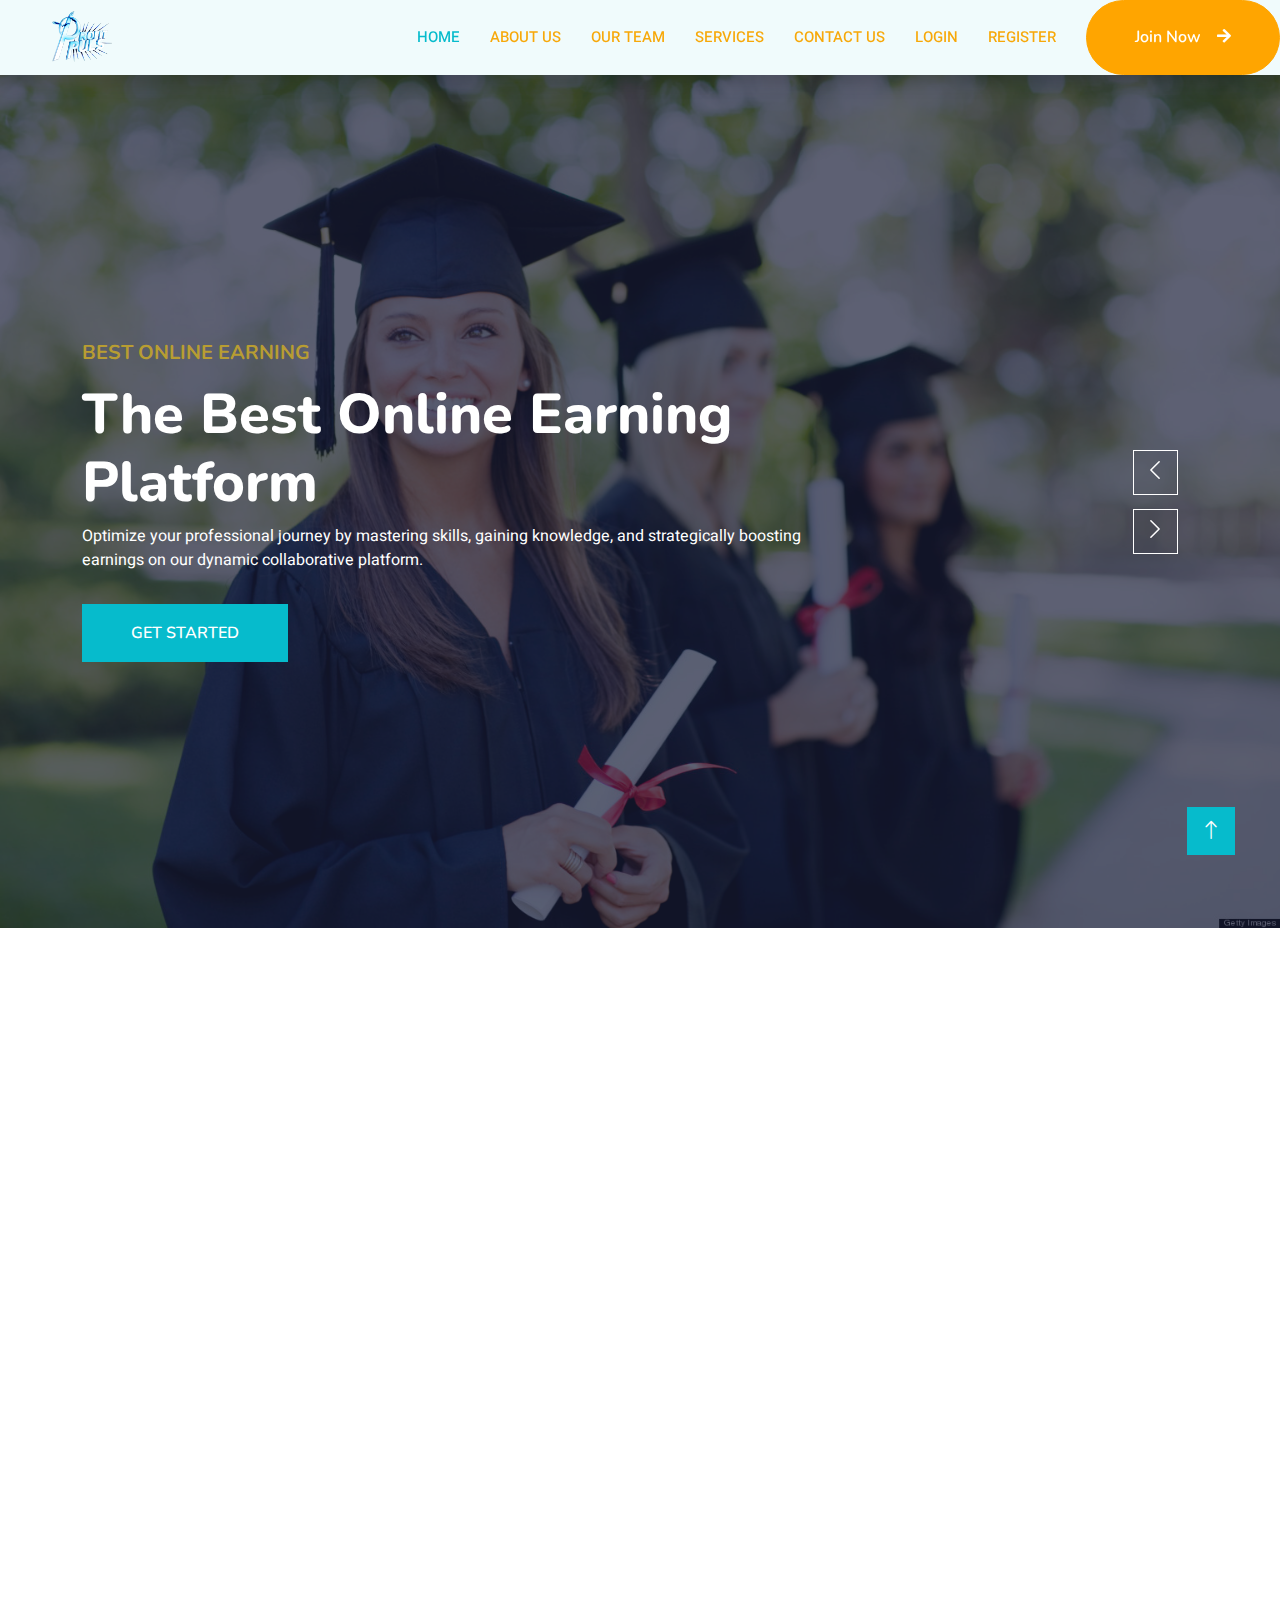
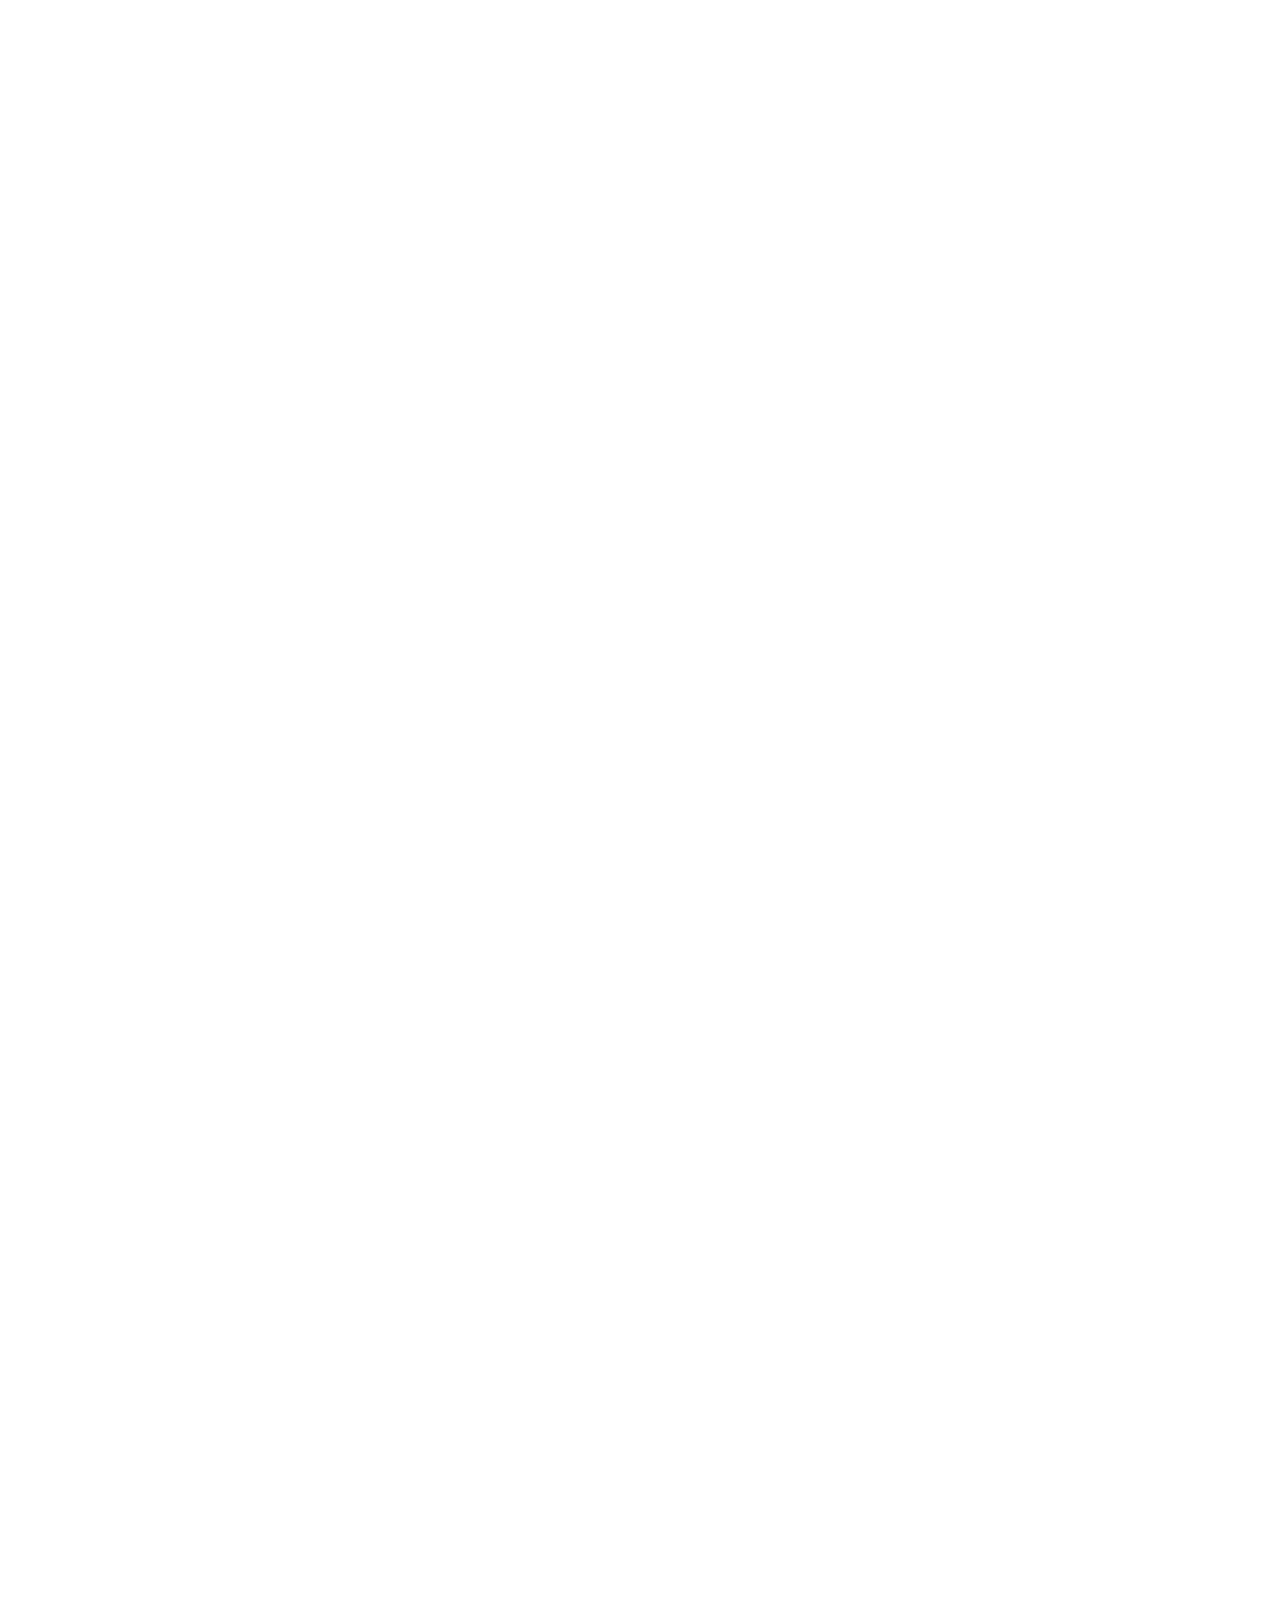
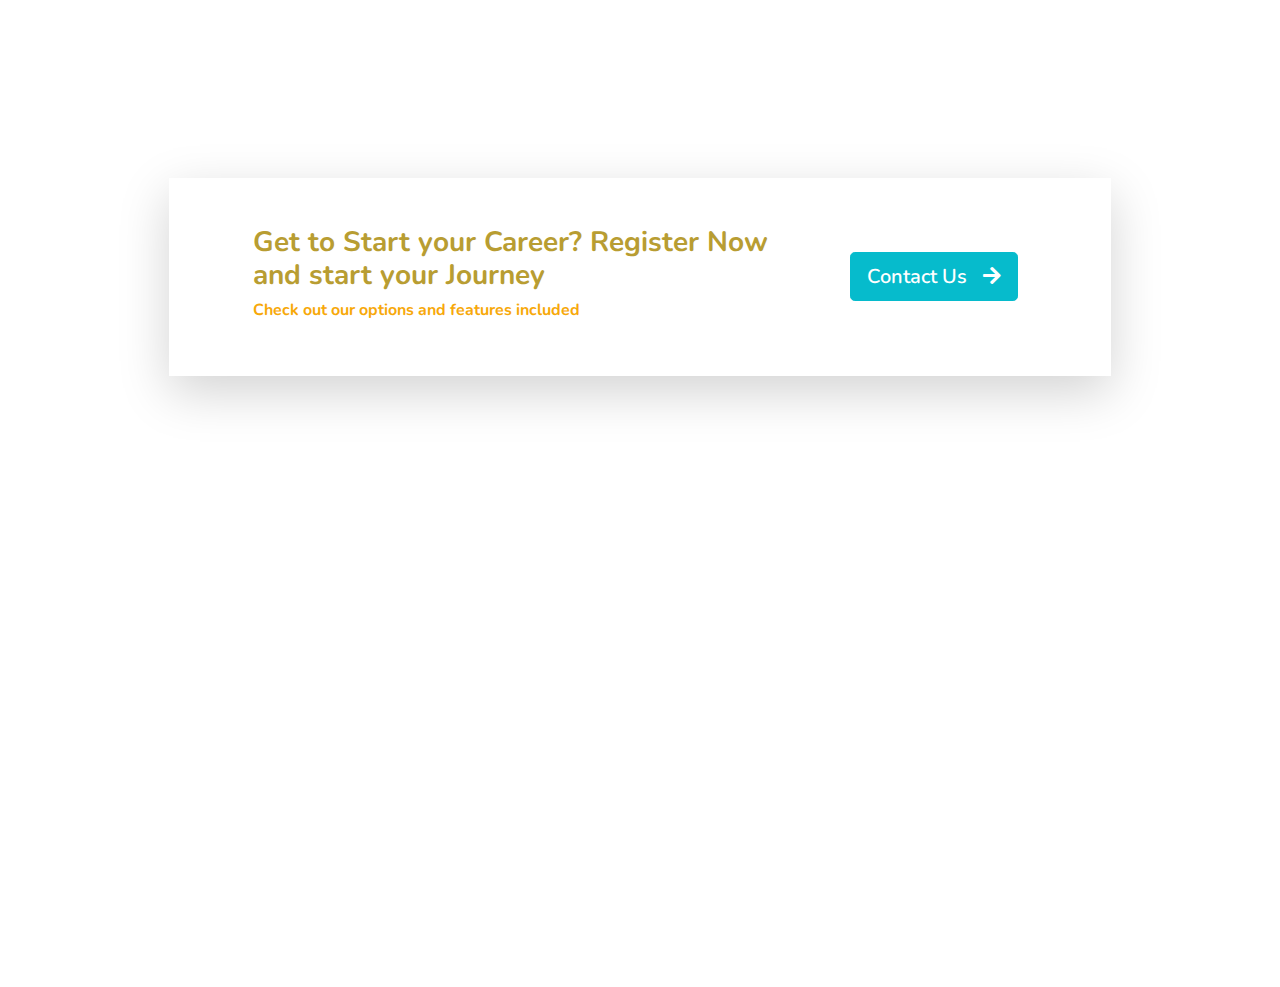
<file: www.Profitpuls.net/index-2.html>
<!DOCTYPE html>
<html lang="en">

<meta http-equiv="content-type" content="text/html;charset=UTF-8" /><!-- /Added by ProfitPuls -->
<head>
    <meta charset="utf-8">
    <title>ProfitPuls - Online Earning Platform</title>
    <meta content="width=device-width, initial-scale=1.0" name="viewport">
    <meta content="" name="keywords">
    <meta content="" name="description">

    <!-- Favicon -->
    <link href="img/logoo.png" rel="icon">

    <!-- Google Web Fonts -->
    <link rel="preconnect" href="https://fonts.googleapis.com/">
    <link rel="preconnect" href="https://fonts.gstatic.com/" crossorigin>
    <link href="https://fonts.googleapis.com/css2?family=Heebo:wght@400;500;600&amp;family=Nunito:wght@600;700;800&amp;display=swap" rel="stylesheet">

    <!-- Icon Font Stylesheet -->
    <link href="../cdnjs.cloudflare.com/ajax/libs/font-awesome/5.10.0/css/all.min.css" rel="stylesheet">
    <link href="../cdn.jsdelivr.net/npm/bootstrap-icons%401.4.1/font/bootstrap-icons.css" rel="stylesheet">

    <!-- Libraries Stylesheet -->
    <link href="lib/animate/animate.min.css" rel="stylesheet">
    <link href="lib/owlcarousel/assets/owl.carousel.min.css" rel="stylesheet">

    <!-- Customized Bootstrap Stylesheet -->
    <link href="css/bootstrap.min.css" rel="stylesheet">

    <!-- Template Stylesheet -->
    <link href="css/style.css" rel="stylesheet">
</head>

<body>
    <!-- Spinner Start -->
    <div id="spinner" class="show bg-white position-fixed translate-middle w-100 vh-100 top-50 start-50 d-flex align-items-center justify-content-center">
        <div class="spinner-border text-primary" style="width: 3rem; height: 3rem;" role="status">
            <span class="sr-only">Loading...</span>
        </div>
    </div>
    <!-- Spinner End -->


    <!-- Navbar Start -->
    <!-- Navbar Start -->
<nav class="navbar navbar-expand-lg bg-light navbar-light shadow sticky-top p-0">
        <a href="index-2.html" class="navbar-brand d-flex align-items-center px-4 px-lg-5">
            <img src="img/logoo.png" alt="" class="me-3 h-100 w-100" style="filter: invert(100%);">
        </a>
        <button type="button" class="navbar-toggler me-4" data-bs-toggle="collapse" data-bs-target="#navbarCollapse">
            <span class="navbar-toggler-icon"></span>
        </button>
        <div class="collapse navbar-collapse" id="navbarCollapse">
            <div class="navbar-nav ms-auto p-4 p-lg-0">
                <a href="index-2.html" class="nav-item nav-link active">Home</a>
                <a href="about.html" class="nav-item nav-link">About Us</a>
                <a href="team.html" class="nav-item nav-link">Our Team</a>
                <a href="services.html" class="nav-item nav-link">Services</a>
                <a href="contact.html" class="nav-item nav-link">Contact Us</a>
                <a href="login.html" class="nav-item nav-link">Login</a>
                <a href="register.html" class="nav-item nav-link">Register</a>
            </div>
            <a href="register.html" class="btn py-4 px-lg-5 d-none d-lg-block rounded-pill" style="background-color: orange; border-color: orange; color: white;">Join Now<i class="fa fa-arrow-right ms-3"></i></a>


        </div>
    </nav>
    <!-- Navbar End -->

   
    <!-- Navbar End -->


    <!-- Carousel Start -->
    <!-- Carousel Start -->
<div class="container-fluid p-0 mb-5">
    <div class="owl-carousel header-carousel position-relative">
            <div class="owl-carousel-item position-relative">
                <img class="img-fluid" src="img/carousel-1.jpg" alt="">
                <div class="position-absolute top-0 start-0 w-100 h-100 d-flex align-items-center" style="background: rgba(24, 29, 56, .7);">
                    <div class="container">
                        <div class="row justify-content-start">
                            <div class="col-sm-10 col-lg-8">
                                <h5 class="text-primary text-uppercase mb-3 animated slideInDown">Best Online Earning</h5>
                                <h1 class="display-4 text-white animated slideInDown">The Best Online Earning Platform</h1>
                                <p class="fs-6 text-white mb-4 pb-2">Optimize your professional journey by mastering skills, gaining knowledge, and strategically boosting earnings on our dynamic collaborative platform.</p>
                                <a href="#" class="btn btn-primary py-md-3 px-md-5 me-3 animated slideInLeft">GET STARTED</a>
                            </div>
                        </div>
                    </div>
                </div>
            </div>
            <div class="owl-carousel-item position-relative">
                <img class="img-fluid" src="img/carousel-2.jpg" alt="">
                <div class="position-absolute top-0 start-0 w-100 h-100 d-flex align-items-center" style="background: rgba(24, 29, 56, .7);">
                    <div class="container">
                        <div class="row justify-content-start">
                            <div class="col-sm-10 col-lg-8">
                                <h5 class="text-primary text-uppercase mb-3 animated slideInDown">LET’S CREATE SOMETHING TOGETHER</h5>
                                <h1 class="display-4 text-white animated slideInDown">Transforming Skills into Income on our Online Earning Platform</h1>
                                <p class="fs-6 text-white mb-4 pb-2">Optimize your professional journey by mastering skills, gaining knowledge, and strategically boosting earnings on our dynamic collaborative platform.</p>
                                <a href="#" class="btn btn-primary py-md-3 px-md-5 me-3 animated slideInLeft">GET STARTED</a>
                            </div>
                        </div>
                    </div>
                </div>
            </div>
    </div>
</div>
<!-- Carousel End -->    <!-- Carousel End -->


    <!-- Service Start -->
    <!-- Service Start -->
<div class="container-xxl py-5">
        <div class="container">
            <div class="text-center wow fadeInUp" data-wow-delay="0.1s">
                <h6 class="section-title bg-white text-center text-primary px-3">Services</h6>
                <h1 class="mb-5">Our Services</h1>
            </div>
            <div class="row g-4">
                <div class="col-lg-3 col-sm-6 wow fadeInUp" data-wow-delay="0.1s">
                    <div class="service-item pt-3 h-100">
                        <div class="p-4">
                            <i class="bi bi-pencil-square fa-3x text-primary mb-4"></i>
                            <h5 class="mb-3">Assignment work</h5>
                            <p>Our assignment work services are designed to support students in their academic journey, offering a reliable and comprehensive solution to their coursework challenges.</p>
                        </div>
                    </div>
                </div>
                <div class="col-lg-3 col-sm-6 wow fadeInUp" data-wow-delay="0.3s">
                    <div class="service-item pt-3 h-100">
                        <div class="p-4">
                            <i class="bi bi-file-earmark-medical-fill fa-3x text-primary mb-4"></i>
                            <h5 class="mb-3">Content writing</h5>
                            <p>This service encompass a wide range of content types, including articles, blog posts, website content, and marketing materials.</p>
                        </div>
                    </div>
                </div>
                <div class="col-lg-3 col-sm-6 wow fadeInUp" data-wow-delay="0.5s">
                    <div class="service-item pt-3 h-100">
                        <div class="p-4">
                            <i class="bi bi-keyboard fa-3x text-primary mb-4"></i>
                            <h5 class="mb-3">Data Entry</h5>
                            <p>Our data entry services specialize in accurately inputting information into databases and spreadsheets, ensuring efficiency and precision.</p>
                        </div>
                    </div>
                </div>
                <div class="col-lg-3 col-sm-6 wow fadeInUp" data-wow-delay="0.7s">
                    <div class="service-item pt-3 h-100">
                        <div class="p-4">
                            <i class="bi bi-link-45deg fa-3x text-primary mb-4"></i>
                            <h5 class="mb-3">Links sharing</h5>
                            <p>Link-sharing services play a vital role in today's digital landscape, simplifying the sharing of web links among users.</p>
                        </div>
                    </div>
                </div>
            </div>
        </div>
    </div>
    <!-- Service End -->    <!-- Service End -->


    <!-- About Start -->
    <!-- About Start -->
<div class="container-xxl py-5">
        <div class="container">
            <div class="row g-5">
                <div class="col-lg-6 wow fadeInUp" data-wow-delay="0.1s" style="min-height: 400px;">
                    <div class="position-relative h-100">
                        <img class="img-fluid position-absolute w-100 h-100" src="img/about.jpg" alt="" style="object-fit: cover;">
                    </div>
                </div>
                <div class="col-lg-6 wow fadeInUp" data-wow-delay="0.3s">
                    <h6 class="section-title bg-white text-start text-primary pe-3">About Us</h6>
                    <h1 class="mb-4">Who We Are</h1>
                    <h5 class="mb-4">A startup powerhouse for more earning & profit!</h5>
                    <p class="mb-4">Work smarter, not harder. Income makes managing your freelancing projects and payments simple, fast, and enjoyable. Between smart automation, gorgeous invoices, quick proposals, and dead-simple dashboard, accounting has never been this easy and simple.</p>
                    <div class="row gy-2 gx-4 mb-4">
                        <div class="col-sm-6">
                            <p class="mb-0"><i class="fa fa-arrow-right text-primary me-2"></i>Assignment work</p>
                        </div>
                        <div class="col-sm-6">
                            <p class="mb-0"><i class="fa fa-arrow-right text-primary me-2"></i>Content writing</p>
                        </div>
                        <div class="col-sm-6">
                            <p class="mb-0"><i class="fa fa-arrow-right text-primary me-2"></i>Data Entry</p>
                        </div>
                        <div class="col-sm-6">
                            <p class="mb-0"><i class="fa fa-arrow-right text-primary me-2"></i>Links sharing</p>
                        </div>
                        <div class="col-sm-6">
                            <p class="mb-0"><i class="fa fa-arrow-right text-primary me-2"></i>Online work</p>
                        </div>
                        <div class="col-sm-6">
                            <p class="mb-0"><i class="fa fa-arrow-right text-primary me-2"></i>Content writing</p>
                        </div>
                    </div>
                    <a class="btn py-3 px-5 mt-2" href="about.html" style="background-color: orange; border-color: orange; color: white;">VIEW MORE<i class="fa fa-arrow-right ms-3"></i></a>

                </div>
            </div>
        </div>
    </div>
    
 <div class="container-xxl py-5 wow fadeInUp" data-wow-delay="0.1s">
        <div class="container">
            <div class="text-center">
                <h6 class="section-title bg-white text-center text-primary px-3">Testimonial</h6>
                <h1 class="mb-5">Inspiring Testimonials</h1>
            </div>
            <div class="owl-carousel testimonial-carousel position-relative">
                <div class="testimonial-item text-center">
                    <i class="bi bi-person-circle fa-4x text-primary"></i>
                    <h5 class="mb-0">Malika Rasheeds</h5>
                    <p></p>
                    <div class="testimonial-text bg-light text-center p-4">
                    <p class="mb-0">As a freelancer, this platform has opened doors to a plethora of projects. The straightforward process and timely payments make it my go-to for online earning. Truly satisfied!</p>
                    </div>
                </div>
                <div class="testimonial-item text-center">
                    <i class="bi bi-person-circle fa-4x text-primary"></i>
                    <h5 class="mb-0">Saim Jutt</h5>
                    <p></p>
                    <div class="testimonial-text bg-light text-center p-4">
                    <p class="mb-0">I've experienced real financial growth through this platform. The ease of use, coupled with genuine earning potential, makes it a standout choice. Grateful for the opportunities!</p>
                    </div>
                </div>
                <div class="testimonial-item text-center">
                    <i class="bi bi-person-circle fa-4x text-primary"></i>
                    <h5 class="mb-0">Ali Raza</h5>
                    <p></p>
                    <div class="testimonial-text bg-light text-center p-4 h-100">
                    <p class="mb-0">Joining this transformative online earning platform has been a game-changer for me. The opportunities are diverse, and the exceptional support is highly recommended!</p>
                    </div>
                </div>
                <div class="testimonial-item text-center">
                    <i class="bi bi-person-circle fa-4x text-primary"></i>
                    <h5 class="mb-0">Ali Akhtar</h5>
                    <p></p>
                    <div class="testimonial-text bg-light text-center p-4">
                    <p class="mb-0">This platform's ease of use and genuine earning potential have fueled my financial growth. Grateful for life-changing opportunities that continue to make a significant impact.</p>
                    </div>
                </div>
            </div>
        </div>
    </div>
    <!-- Testimonial End -->    <!-- Testimonial End -->


    <!-- Team Start -->
    <!-- Team Start -->
<div class="container-xxl py-5">
        <div class="container">
            <div class="text-center wow fadeInUp" data-wow-delay="0.1s">
                <h6 class="section-title bg-white text-center text-primary px-3">Meet Our Leadership</h6>
                <h1 class="mb-5">We are proud to introduce you to our team</h1>
            </div>
            <div class="row g-4">
                <div class="col-lg-3 col-md-6 wow fadeInUp" data-wow-delay="0.5s">
                    <div class="team-item bg-light">
                        <div class="overflow-hidden">
                            <img class="img-fluid" src="img/team-3.jpg" alt="">
                        </div>
                        <div class="text-center p-4">
                            <h5 class="mb-0">Mark Willson</h5>
                            <small>CEO</small>
                        </div>
                    </div>
                </div>
                <div class="col-lg-3 col-md-6 wow fadeInUp" data-wow-delay="0.1s">
                    <div class="team-item bg-light">
                        <div class="overflow-hidden">
                            <img class="img-fluid" src="img/team-1.jpg" alt="">
                        </div>
                        <div class="text-center p-4">
                            <h5 class="mb-0">Binyamin Khan</h5>
                            <small>COUNTRY HEAD</small>
                        </div>
                    </div>
                </div>
                <div class="col-lg-3 col-md-6 wow fadeInUp" data-wow-delay="0.7s">
                    <div class="team-item bg-light">
                        <div class="overflow-hidden">
                            <img class="img-fluid" src="img/team-4.jpg" alt="">
                        </div>
                        <div class="text-center p-4">
                            <h5 class="mb-0">Bisma</h5>
                            <small>HR</small>
                        </div>
                    </div>
                </div>
                <div class="col-lg-3 col-md-6 wow fadeInUp" data-wow-delay="0.3s">
                    <div class="team-item bg-light">
                        <div class="overflow-hidden">
                            <img class="img-fluid" src="img/team-2.jpg" alt="">
                        </div>
                        <div class="text-center p-4">
                            <h5 class="mb-0">Maria</h5>
                            <small>Trainer</small>
                        </div>
                    </div>
                </div>
            </div>
        </div>
    </div>
    <!-- Team End -->    <!-- Team End -->


    <!-- contact banner start -->
    <!-- contact banner start -->
<div class="container-fluid bg-classic d-flex justify-content-center">
        <div class="row d-flex align-items-center shadow-lg w-75 p-5" style="justify-content: space-evenly;">
            <div class="col-md-8">
                <h3 class="text-primary">Get to Start your Career? Register Now and start your Journey</h3>
                <p class="h6">Check out our options and features included</p>
            </div>
            <div class="col-md-3 d-flex justify-content-center mt-lg-0">
                <a class="btn btn-primary btn-lg p-6" href="contact.html">
                    <span class="align-middle">Contact Us<i class="fa fa-arrow-right ms-3"></i></span>
                </a>
            </div>
        </div>
    </div>    
    <!-- contact banner end -->  
    <!-- contact banner end -->
        

    <!-- Footer Start -->
    <!-- Footer Start -->
<div class="container-fluid bg-dark text-light footer pt-3 mt-5 wow fadeIn" data-wow-delay="0.1s">
        <div class="container py-5">
            <div class="row g-5">
                <div class="col-lg-4 col-md-6">
                    <a href="index-2.html" class="d-flex ">
                        <img src="img/logoo.png" alt="" class="me-3 w-50 h-50">
                    </a>
                    <p>Enhance your freelancing journey with Income – a solution that simplifies project management and payments. Experience the ease of smart automation, beautifully crafted invoices, swift proposals, and a user-friendly dashboard, making accounting both effortless and enjoyable. Work intelligently, not strenuously.</p>
                </div>
                <div class="col-lg-2 col-md-6">
                    <h4 class="text-white mb-3">Quick Link</h4>
                    <a class="btn btn-link" href="index-2.html">Home</a>
                    <a class="btn btn-link" href="about.html">About Us</a>
                    <a class="btn btn-link" href="team.html">Our Team</a>
                    <a class="btn btn-link" href="services.html">Services</a>
                    <a class="btn btn-link" href="contact.html">Contact Us</a>
                </div>
                <div class="col-lg-3 col-md-6">
                    <h4 class="text-white mb-3">Contact</h4>
                    <p class="mb-2"><i class="fa fa-map-marker-alt me-3"></i>Sector J DHA Phase 6,Lahore</p>
                    <p class="mb-2"><i class="fa fa-envelope me-3"></i>Realprofitpuls22@gmail.com</p>
                    <p class="mb-2"><i class="fa fa-phone-alt me-3"></i>+923000437061</p>
                </div>
                <div class="col-lg-3 col-md-6">
                    <h4 class="text-white mb-3">Gallery</h4>
                    <div class="row g-2 pt-2">
                        <div class="col-4">
                            <img class="img-fluid bg-light p-1" src="img/course-1.jpg" alt="">
                        </div>
                        <div class="col-4">
                            <img class="img-fluid bg-light p-1" src="img/course-2.jpg" alt="">
                        </div>
                        <div class="col-4">
                            <img class="img-fluid bg-light p-1" src="img/course-3.jpg" alt="">
                        </div>
                        <div class="col-4">
                            <img class="img-fluid bg-light p-1" src="img/course-2.jpg" alt="">
                        </div>
                        <div class="col-4">
                            <img class="img-fluid bg-light p-1" src="img/course-3.jpg" alt="">
                        </div>
                        <div class="col-4">
                            <img class="img-fluid bg-light p-1" src="img/course-1.jpg" alt="">
                        </div>
                    </div>
                </div>
            </div>
        </div>
        <div class="container">
            <div class="copyright">
                <div class="row">
                    <div class="col text-center text-md-start mb-3 mb-md-0">
                        &copy; Copyright 2024 | <a class="border-bottom" href="index-2.html">ProfitPuls</a> | All Right Reserved.
                    </div>
                </div>
            </div>
        </div>
    </div>    
<!-- Footer End -->   
    <!-- Footer End -->


    <!-- Back to Top -->
    <a href="#" class="btn btn-lg btn-primary btn-lg-square back-to-top"><i class="bi bi-arrow-up"></i></a>


    <!-- JavaScript Libraries -->
    <script src="js/jquery.min.js"></script>
    <script src="js/bootstrap.min.js"></script>
    <script src="lib/wow/wow.min.js"></script>
    <script src="lib/easing/easing.min.js"></script>
    <script src="lib/waypoints/waypoints.min.js"></script>
    <script src="lib/owlcarousel/owl.carousel.min.js"></script>

    <!-- Template Javascript -->
    <script src="js/main.js"></script>
</body>


<!-- Mirrored from www.ProfitPuls.net/index.php by ProfitPuls Website Copier/3.x [XR&CO'2014], Sun, 04 Aug 2024 08:15:25 GMT -->
</html>
</file>
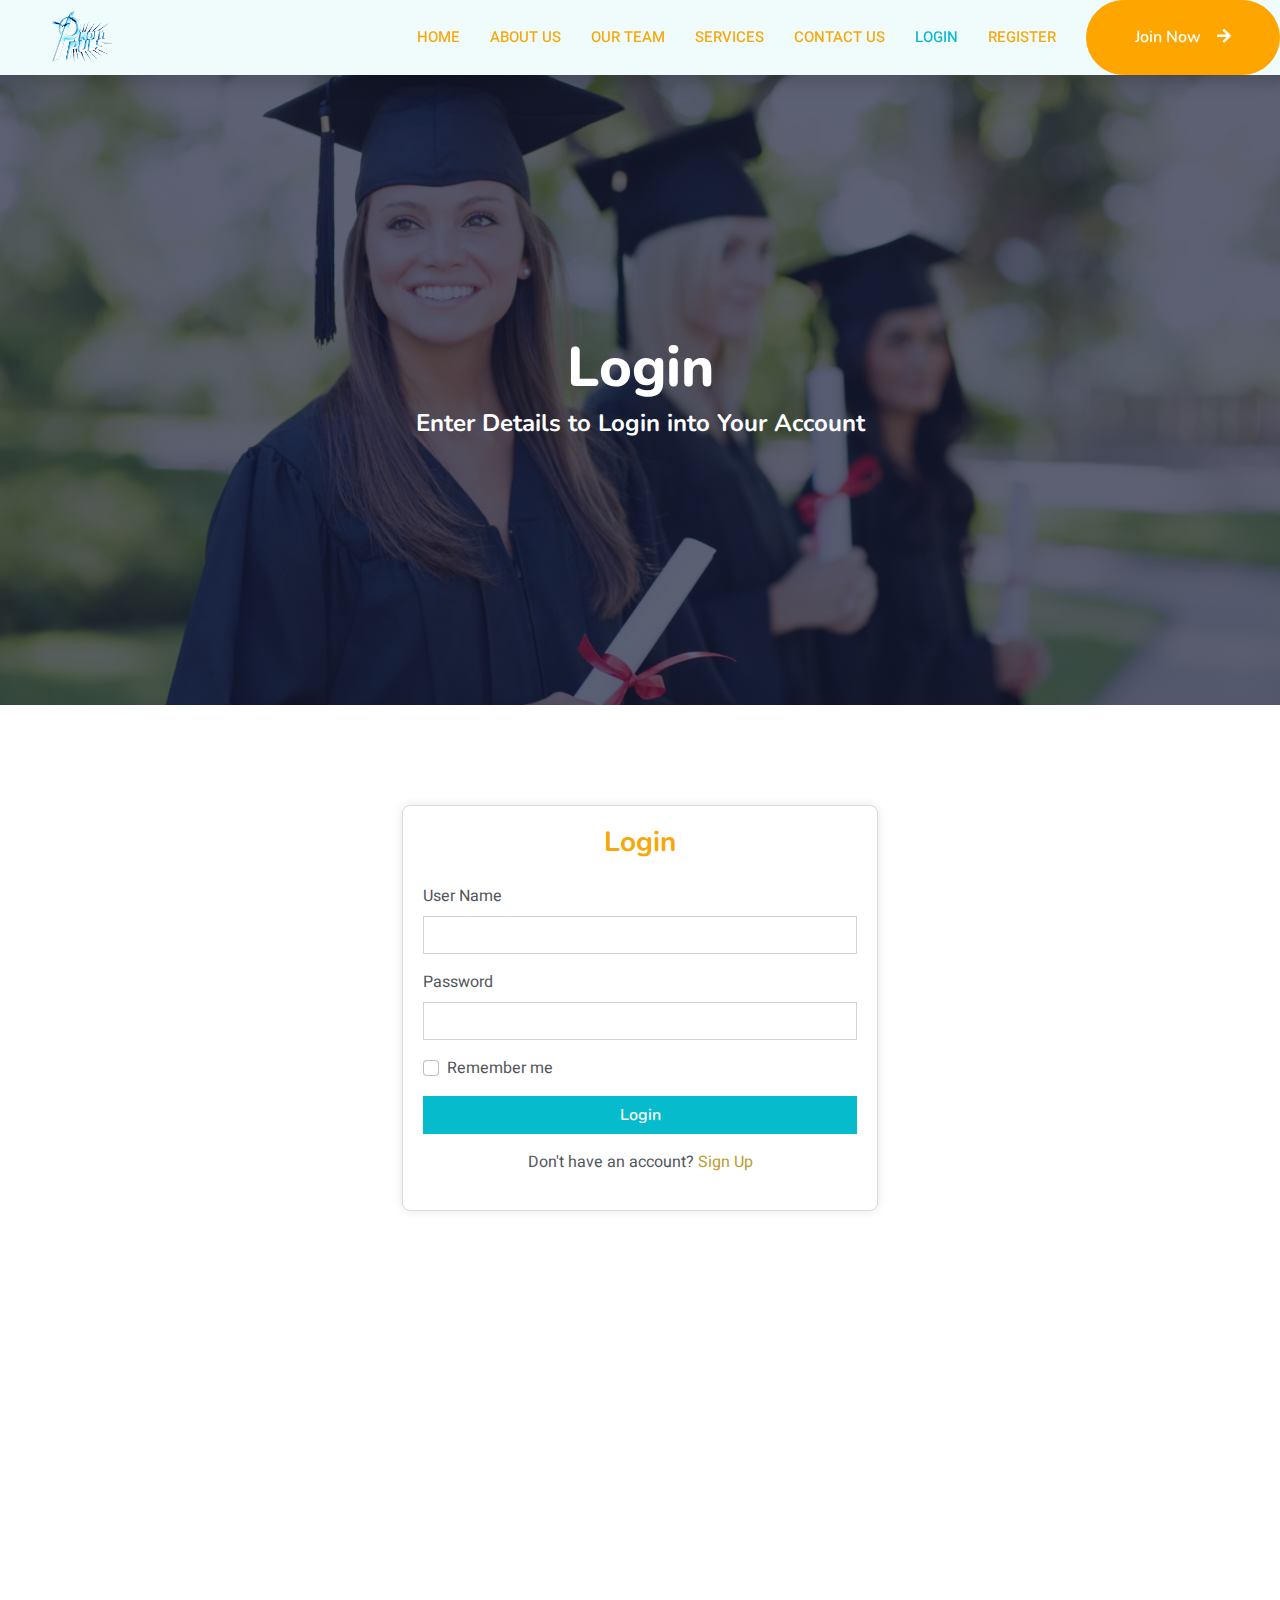
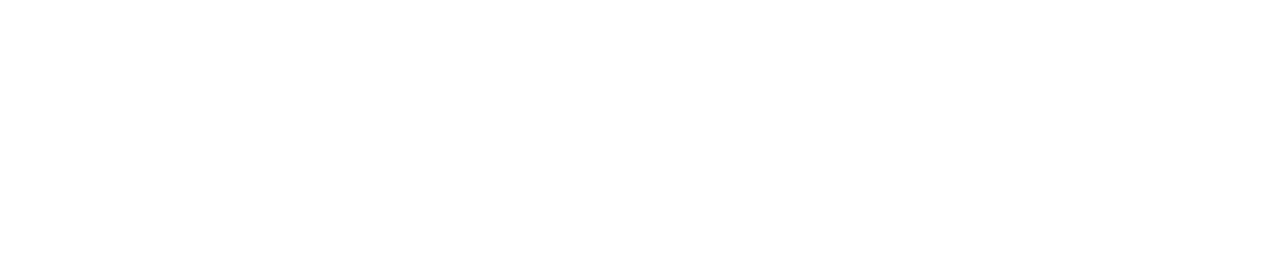
<file: www.Profitpuls.net/login.html>
<!DOCTYPE html>
<html lang="en">

<meta http-equiv="content-type" content="text/html;charset=UTF-8" />
<head>
    <meta charset="utf-8">
    <title>ProfitPuls - Online Earning Platform</title>
    <meta content="width=device-width, initial-scale=1.0" name="viewport">
    <meta content="" name="keywords">
    <meta content="" name="description">

    <!-- Favicon -->
    <link href="img/logoo.png" rel="icon">

    <!-- Google Web Fonts -->
    <link rel="preconnect" href="https://fonts.googleapis.com/">
    <link rel="preconnect" href="https://fonts.gstatic.com/" crossorigin>
    <link href="https://fonts.googleapis.com/css2?family=Heebo:wght@400;500;600&amp;family=Nunito:wght@600;700;800&amp;display=swap" rel="stylesheet">

    <!-- Icon Font Stylesheet -->
    <link href="../cdnjs.cloudflare.com/ajax/libs/font-awesome/5.10.0/css/all.min.css" rel="stylesheet">
    <link href="../cdn.jsdelivr.net/npm/bootstrap-icons%401.4.1/font/bootstrap-icons.css" rel="stylesheet">

    <!-- Libraries Stylesheet -->
    <link href="lib/animate/animate.min.css" rel="stylesheet">
    <link href="lib/owlcarousel/assets/owl.carousel.min.css" rel="stylesheet">

    <!-- Customized Bootstrap Stylesheet -->
    <link href="css/bootstrap.min.css" rel="stylesheet">

    <!-- Template Stylesheet -->
    <link href="css/style.css" rel="stylesheet">
</head>

<body>
    <!-- Spinner Start -->
    <div id="spinner" class="show bg-white position-fixed translate-middle w-100 vh-100 top-50 start-50 d-flex align-items-center justify-content-center">
        <div class="spinner-border text-primary" style="width: 3rem; height: 3rem;" role="status">
            <span class="sr-only">Loading...</span>
        </div>
    </div>
    <!-- Spinner End -->



    <!-- Navbar Start -->
    <nav class="navbar navbar-expand-lg bg-light navbar-light shadow sticky-top p-0">
        <a href="index-2.html" class="navbar-brand d-flex align-items-center px-4 px-lg-5">
            <img src="img/logoo.png" alt="" class="me-3 h-100 w-100" style="filter: invert(100%);">
        </a>
        <button type="button" class="navbar-toggler me-4" data-bs-toggle="collapse" data-bs-target="#navbarCollapse">
            <span class="navbar-toggler-icon"></span>
        </button>
        <div class="collapse navbar-collapse" id="navbarCollapse">
            <div class="navbar-nav ms-auto p-4 p-lg-0">
                <a href="index-2.html" class="nav-item nav-link">Home</a>
                <a href="about.html" class="nav-item nav-link">About Us</a>
                <a href="team.html" class="nav-item nav-link">Our Team</a>
                <a href="services.html" class="nav-item nav-link">Services</a>
                <a href="contact.html" class="nav-item nav-link">Contact Us</a>
                <a href="login.html" class="nav-item nav-link  active">Login</a>
                <a href="register.html" class="nav-item nav-link">Register</a>
            </div>
            <a href="register.html" class="btn py-4 px-lg-5 d-none d-lg-block rounded-pill" style="background-color: orange; border-color: orange; color: white;">Join Now<i class="fa fa-arrow-right ms-3"></i></a>

        </div>
    </nav>
    <!-- Navbar End -->


    <!-- Header Start -->
    <div class="container-fluid bg-primary py-5 mb-5 page-header">
        <div class="container py-5">
            <div class="row justify-content-center">
                <div class="col-sm-10 col-lg-8 text-center">
                    <h1 class="display-4 text-white animated slideInDown">Login</h1>
                    <h5 class="text-white fs-4 animated slideInDown">Enter Details to Login into Your Account</h5>
                </div>
            </div>
        </div>
    </div>
    <!-- Header End -->


    <!-- login start -->
    <div class="container login-container">
        <div class="card login-card">
            <h3 class="text-center mb-4">Login</h3>
            <form id="loginForm"  method="post" class="needs-validation" novalidate>
                <div class="mb-3">
                    <label for="email" class="form-label">User Name</label>
                    <input type="text" class="form-control" id="email" name="username" required>
                    <div class="invalid-feedback">
                        Please enter a valid User Name.
                    </div>
                </div>
                <div class="mb-3">
                    <label for="password" class="form-label">Password</label>
                    <input type="password" class="form-control" id="password" name="password" required>
                    <!-- <span class="password-icon" id="togglePassword">Show</span> -->
                    <div class="invalid-feedback">
                        Please enter your password.
                    </div>
                </div>
                <div class="mb-3">
                    <div class="form-check">
                        <input class="form-check-input" type="checkbox" value="" id="rememberMe" required>
                        <label class="form-check-label" for="rememberMe">
                            Remember me
                        </label>
                        <div class="invalid-feedback">
                            Please check the box.
                        </div>
                    </div>
                </div>
                <div class="d-grid gap-2">
                    <button type="submit" class="btn btn-primary" name="submit">Login</button>
                </div>
            </form>
            <p class="text-center mt-3">Don't have an account? <a href="register.html">Sign Up</a></p>
        </div>
    </div>
    <!-- login end -->


    <!-- Footer Start -->
    <div class="container-fluid bg-dark text-light footer pt-3 mt-5 wow fadeIn" data-wow-delay="0.1s">
        <div class="container py-5">
            <div class="row g-5">
                <div class="col-lg-4 col-md-6">
                    <a href="index-2.html" class="d-flex ">
                        <img src="img/logoo.png" alt="" class="me-3 w-50 h-50">
                    </a>
                    <p>Enhance your freelancing journey with Income – a solution that simplifies project management and payments. Experience the ease of smart automation, beautifully crafted invoices, swift proposals, and a user-friendly dashboard, making accounting both effortless and enjoyable. Work intelligently, not strenuously.</p>
                </div>
                <div class="col-lg-2 col-md-6">
                    <h4 class="text-white mb-3">Quick Link</h4>
                    <a class="btn btn-link" href="index-2.html">Home</a>
                    <a class="btn btn-link" href="about.html">About Us</a>
                    <a class="btn btn-link" href="team.html">Our Team</a>
                    <a class="btn btn-link" href="services.html">Services</a>
                    <a class="btn btn-link" href="contact.html">Contact Us</a>
                </div>
                <div class="col-lg-3 col-md-6">
                    <h4 class="text-white mb-3">Contact</h4>
                    <p class="mb-2"><i class="fa fa-map-marker-alt me-3"></i>Sector J DHA Phase 6,Lahore</p>
                    <p class="mb-2"><i class="fa fa-envelope me-3"></i>Realprofitpuls22@gmail.com</p>
                    <p class="mb-2"><i class="fa fa-phone-alt me-3"></i>+923000437061</p>
                </div>
                <div class="col-lg-3 col-md-6">
                    <h4 class="text-white mb-3">Gallery</h4>
                    <div class="row g-2 pt-2">
                        <div class="col-4">
                            <img class="img-fluid bg-light p-1" src="img/course-1.jpg" alt="">
                        </div>
                        <div class="col-4">
                            <img class="img-fluid bg-light p-1" src="img/course-2.jpg" alt="">
                        </div>
                        <div class="col-4">
                            <img class="img-fluid bg-light p-1" src="img/course-3.jpg" alt="">
                        </div>
                        <div class="col-4">
                            <img class="img-fluid bg-light p-1" src="img/course-2.jpg" alt="">
                        </div>
                        <div class="col-4">
                            <img class="img-fluid bg-light p-1" src="img/course-3.jpg" alt="">
                        </div>
                        <div class="col-4">
                            <img class="img-fluid bg-light p-1" src="img/course-1.jpg" alt="">
                        </div>
                    </div>
                </div>
            </div>
        </div>
        <div class="container">
            <div class="copyright">
                <div class="row">
                    <div class="col text-center text-md-start mb-3 mb-md-0">
                        &copy; Copyright 2024 | <a class="border-bottom" href="index-2.html">ProfitPuls</a> | All Right Reserved.
                    </div>
                </div>
            </div>
        </div>
    </div>    
    <!-- Footer End -->


    <!-- JavaScript Libraries -->
    <script src="js/jquery.min.js"></script>
    <script src="js/bootstrap.min.js"></script>
    <script src="lib/wow/wow.min.js"></script>
    <script src="lib/easing/easing.min.js"></script>
    <script src="lib/waypoints/waypoints.min.js"></script>
    <script src="lib/owlcarousel/owl.carousel.min.js"></script>

    <!-- Template Javascript -->
    <script src="js/main.js"></script>
</body>


<!-- Mirrored from www.ProfitPuls.net/login.php by HTTrack Website Copier/3.x [XR&CO'2014], Sun, 04 Aug 2024 08:15:26 GMT -->
</html>
</file>
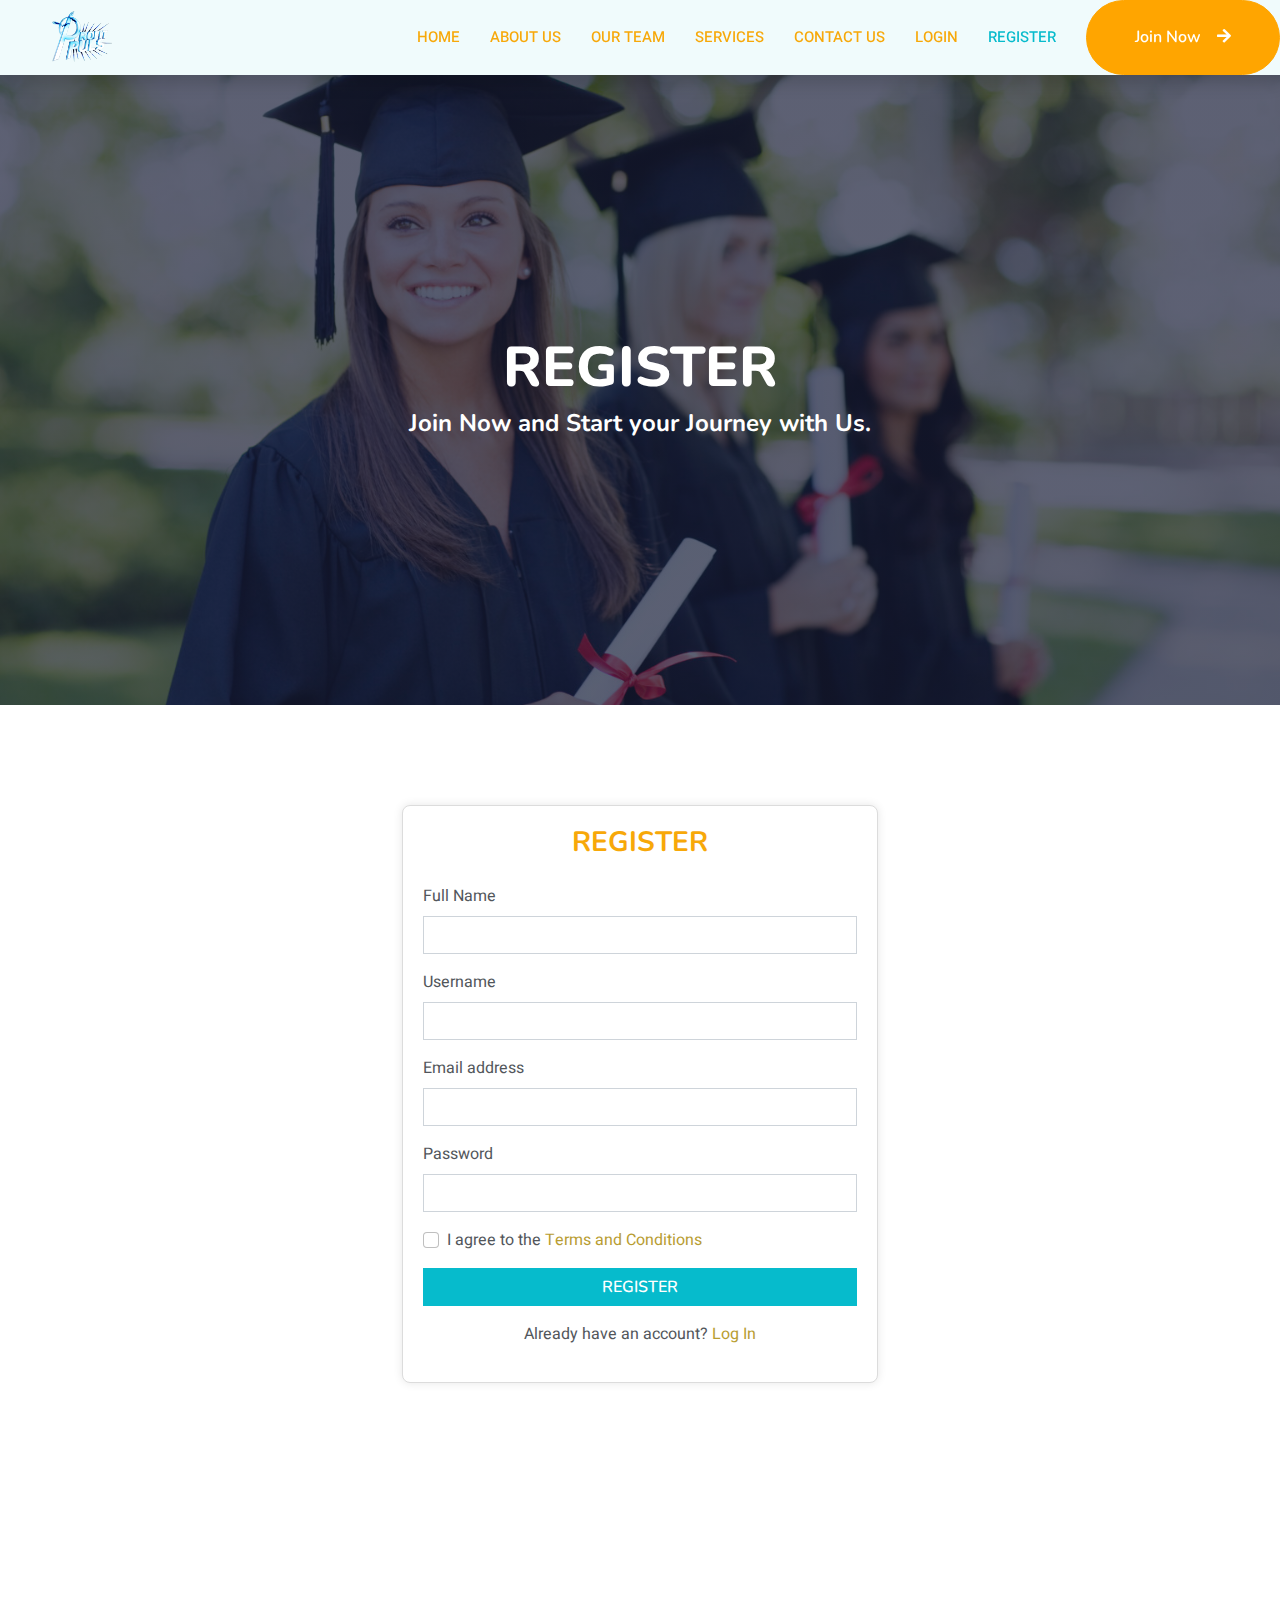
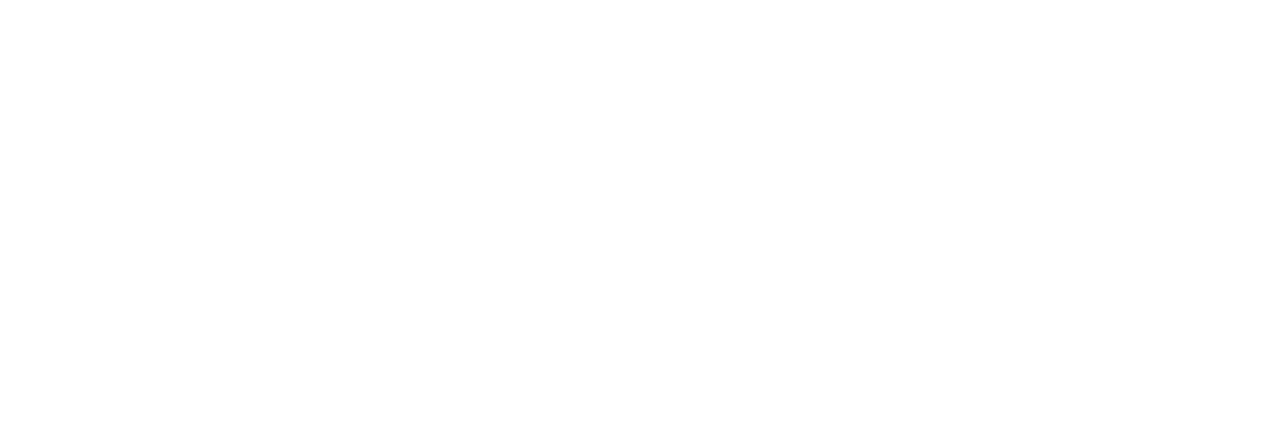
<file: www.Profitpuls.net/register.html>
<!DOCTYPE html>
<html lang="en">

<meta http-equiv="content-type" content="text/html;charset=UTF-8" /><!-- /Added by ProfitPuls -->
<head>
    <meta charset="utf-8">
    <title>ProfitPuls - Online Earning Platform</title>
    <meta content="width=device-width, initial-scale=1.0" name="viewport">
    <meta content="" name="keywords">
    <meta content="" name="description">

    <!-- Favicon -->
    <link href="img/logoo.png" rel="icon">

    <!-- Google Web Fonts -->
    <link rel="preconnect" href="https://fonts.googleapis.com/">
    <link rel="preconnect" href="https://fonts.gstatic.com/" crossorigin>
    <link href="https://fonts.googleapis.com/css2?family=Heebo:wght@400;500;600&amp;family=Nunito:wght@600;700;800&amp;display=swap" rel="stylesheet">

    <!-- Icon Font Stylesheet -->
    <link href="../cdnjs.cloudflare.com/ajax/libs/font-awesome/5.10.0/css/all.min.css" rel="stylesheet">
    <link href="../cdn.jsdelivr.net/npm/bootstrap-icons%401.4.1/font/bootstrap-icons.css" rel="stylesheet">

    <!-- Libraries Stylesheet -->
    <link href="lib/animate/animate.min.css" rel="stylesheet">
    <link href="lib/owlcarousel/assets/owl.carousel.min.css" rel="stylesheet">

    <!-- Customized Bootstrap Stylesheet -->
    <link href="css/bootstrap.min.css" rel="stylesheet">

    <!-- Template Stylesheet -->
    <link href="css/style.css" rel="stylesheet">
</head>

<body>
    <!-- Spinner Start -->
    <div id="spinner" class="show bg-white position-fixed translate-middle w-100 vh-100 top-50 start-50 d-flex align-items-center justify-content-center">
        <div class="spinner-border text-primary" style="width: 3rem; height: 3rem;" role="status">
            <span class="sr-only">Loading...</span>
        </div>
    </div>
    <!-- Spinner End -->


    <!-- Navbar Start -->
    <nav class="navbar navbar-expand-lg bg-light navbar-light shadow sticky-top p-0">
        <a href="index-2.html" class="navbar-brand d-flex align-items-center px-4 px-lg-5">
            <img src="img/logoo.png" alt="" class="me-3 h-100 w-100" style="filter: invert(100%);">
        </a>
        <button type="button" class="navbar-toggler me-4" data-bs-toggle="collapse" data-bs-target="#navbarCollapse">
            <span class="navbar-toggler-icon"></span>
        </button>
        <div class="collapse navbar-collapse" id="navbarCollapse">
            <div class="navbar-nav ms-auto p-4 p-lg-0">
                <a href="index-2.html" class="nav-item nav-link">Home</a>
                <a href="about.html" class="nav-item nav-link">About Us</a>
                <a href="team.html" class="nav-item nav-link">Our Team</a>
                <a href="services.html" class="nav-item nav-link">Services</a>
                <a href="contact.html" class="nav-item nav-link">Contact Us</a>
                <a href="login.html" class="nav-item nav-link">Login</a>
                <a href="register.html" class="nav-item nav-link active">Register</a>
            </div>
            <a href="register.html" class="btn py-4 px-lg-5 d-none d-lg-block rounded-pill" style="background-color: orange; border-color: orange; color: white;">Join Now<i class="fa fa-arrow-right ms-3"></i></a>


        </div>
    </nav>
    <!-- Navbar End -->


    <!-- Header Start -->
    <div class="container-fluid bg-primary py-5 mb-5 page-header">
        <div class="container py-5">
            <div class="row justify-content-center">
                <div class="col-sm-10 col-lg-8 text-center">
                    <h1 class="display-4 text-white animated slideInDown">REGISTER</h1>
                    <h5 class="text-white fs-4 animated slideInDown">Join Now and Start your Journey with Us.</h5>
                </div>
            </div>
        </div>
    </div>
    <!-- Header End -->


    <!-- REGISTER start -->
    <div class="container signup-container">
        <div class="card signup-card">
            <h3 class="text-center mb-4">REGISTER</h3>
            <form id="signupForm"  method="post" class="needs-validation" novalidate>
                <div class="mb-3">
                    <label for="fullName" class="form-label">Full Name</label>
                    <input type="text" class="form-control" id="fullName" name="fullName" required>
                    <div class="invalid-feedback">
                        Please enter your full name.
                    </div>
                </div>
                <div class="mb-3">
                    <label for="username" class="form-label">Username</label>
                    <input type="text" class="form-control" id="username" name="username" required>
                    <div class="invalid-feedback">
                        Please enter a username.
                    </div>
                </div>
                <div class="mb-3">
                    <label for="email" class="form-label">Email address</label>
                    <input type="email" class="form-control" id="email" name="email" required>
                    <div class="invalid-feedback">
                        Please enter a valid email address.
                    </div>
                </div>
                <div class="mb-3">
                    <label for="password" class="form-label">Password</label>
                    <input type="password" class="form-control" id="password" name="password" required>
                    <div class="invalid-feedback">
                        Please enter your password.
                    </div>
                </div>
                <div class="mb-3">
                    <div class="form-check">
                        <input class="form-check-input" type="checkbox" value="" id="agreeTerms" required>
                        <label class="form-check-label" for="agreeTerms">
                            I agree to the <a href="#">Terms and Conditions</a>
                        </label>
                        <div class="invalid-feedback">
                            You must agree to the Terms and Conditions.
                        </div>
                    </div>
                </div>
                <div class="d-grid gap-2">
                    <button type="submit" class="btn btn-primary" name="submit">REGISTER</button>
                </div>
            </form>
            <p class="text-center mt-3">Already have an account? <a href="login.html">Log In</a></p>
        </div>
    </div>
    <!-- REGISTER end -->


    <!-- Footer Start -->
    <!-- Footer Start -->
<div class="container-fluid bg-dark text-light footer pt-3 mt-5 wow fadeIn" data-wow-delay="0.1s">
        <div class="container py-5">
            <div class="row g-5">
                <div class="col-lg-4 col-md-6">
                    <a href="index-2.html" class="d-flex ">
                        <img src="img/logoo.png" alt="" class="me-3 w-50 h-50">
                    </a>
                    <p>Enhance your freelancing journey with Income – a solution that simplifies project management and payments. Experience the ease of smart automation, beautifully crafted invoices, swift proposals, and a user-friendly dashboard, making accounting both effortless and enjoyable. Work intelligently, not strenuously.</p>
                </div>
                <div class="col-lg-2 col-md-6">
                    <h4 class="text-white mb-3">Quick Link</h4>
                    <a class="btn btn-link" href="index-2.html">Home</a>
                    <a class="btn btn-link" href="about.html">About Us</a>
                    <a class="btn btn-link" href="team.html">Our Team</a>
                    <a class="btn btn-link" href="services.html">Services</a>
                    <a class="btn btn-link" href="contact.html">Contact Us</a>
                </div>
                <div class="col-lg-3 col-md-6">
                    <h4 class="text-white mb-3">Contact</h4>
                    <p class="mb-2"><i class="fa fa-map-marker-alt me-3"></i>Sector J DHA Phase 6,Lahore</p>
                    <p class="mb-2"><i class="fa fa-envelope me-3"></i>Realprofitpuls22@gmail.com</p>
                    <p class="mb-2"><i class="fa fa-phone-alt me-3"></i>+923000437061</p>
                </div>
                <div class="col-lg-3 col-md-6">
                    <h4 class="text-white mb-3">Gallery</h4>
                    <div class="row g-2 pt-2">
                        <div class="col-4">
                            <img class="img-fluid bg-light p-1" src="img/course-1.jpg" alt="">
                        </div>
                        <div class="col-4">
                            <img class="img-fluid bg-light p-1" src="img/course-2.jpg" alt="">
                        </div>
                        <div class="col-4">
                            <img class="img-fluid bg-light p-1" src="img/course-3.jpg" alt="">
                        </div>
                        <div class="col-4">
                            <img class="img-fluid bg-light p-1" src="img/course-2.jpg" alt="">
                        </div>
                        <div class="col-4">
                            <img class="img-fluid bg-light p-1" src="img/course-3.jpg" alt="">
                        </div>
                        <div class="col-4">
                            <img class="img-fluid bg-light p-1" src="img/course-1.jpg" alt="">
                        </div>
                    </div>
                </div>
            </div>
        </div>
        <div class="container">
            <div class="copyright">
                <div class="row">
                    <div class="col text-center text-md-start mb-3 mb-md-0">
                        &copy; Copyright 2023 | <a class="border-bottom" href="index-2.html">ProfitPuls</a> | All Right Reserved.
                    </div>
                </div>
            </div>
        </div>
    </div>    
<!-- Footer End -->   
    <!-- Footer End -->


    <!-- <script src="https://cdn.jsdelivr.net/npm/bootstrap@5.3.0/dist/js/bootstrap.bundle.min.js"></script> -->

    <!-- JavaScript Libraries -->
    <script src="js/jquery.min.js"></script>
    <script src="js/bootstrap.min.js"></script>
    <script src="lib/wow/wow.min.js"></script>
    <script src="lib/easing/easing.min.js"></script>
    <script src="lib/waypoints/waypoints.min.js"></script>
    <script src="lib/owlcarousel/owl.carousel.min.js"></script>

    <!-- Template Javascript -->
    <script src="js/main.js"></script>
</body>


<!-- Mirrored from www.ProfitPuls.net/register.php by ProfitPuls Website Copier/3.x [XR&CO'2014], Sun, 04 Aug 2024 08:15:27 GMT -->
</html>
</file>
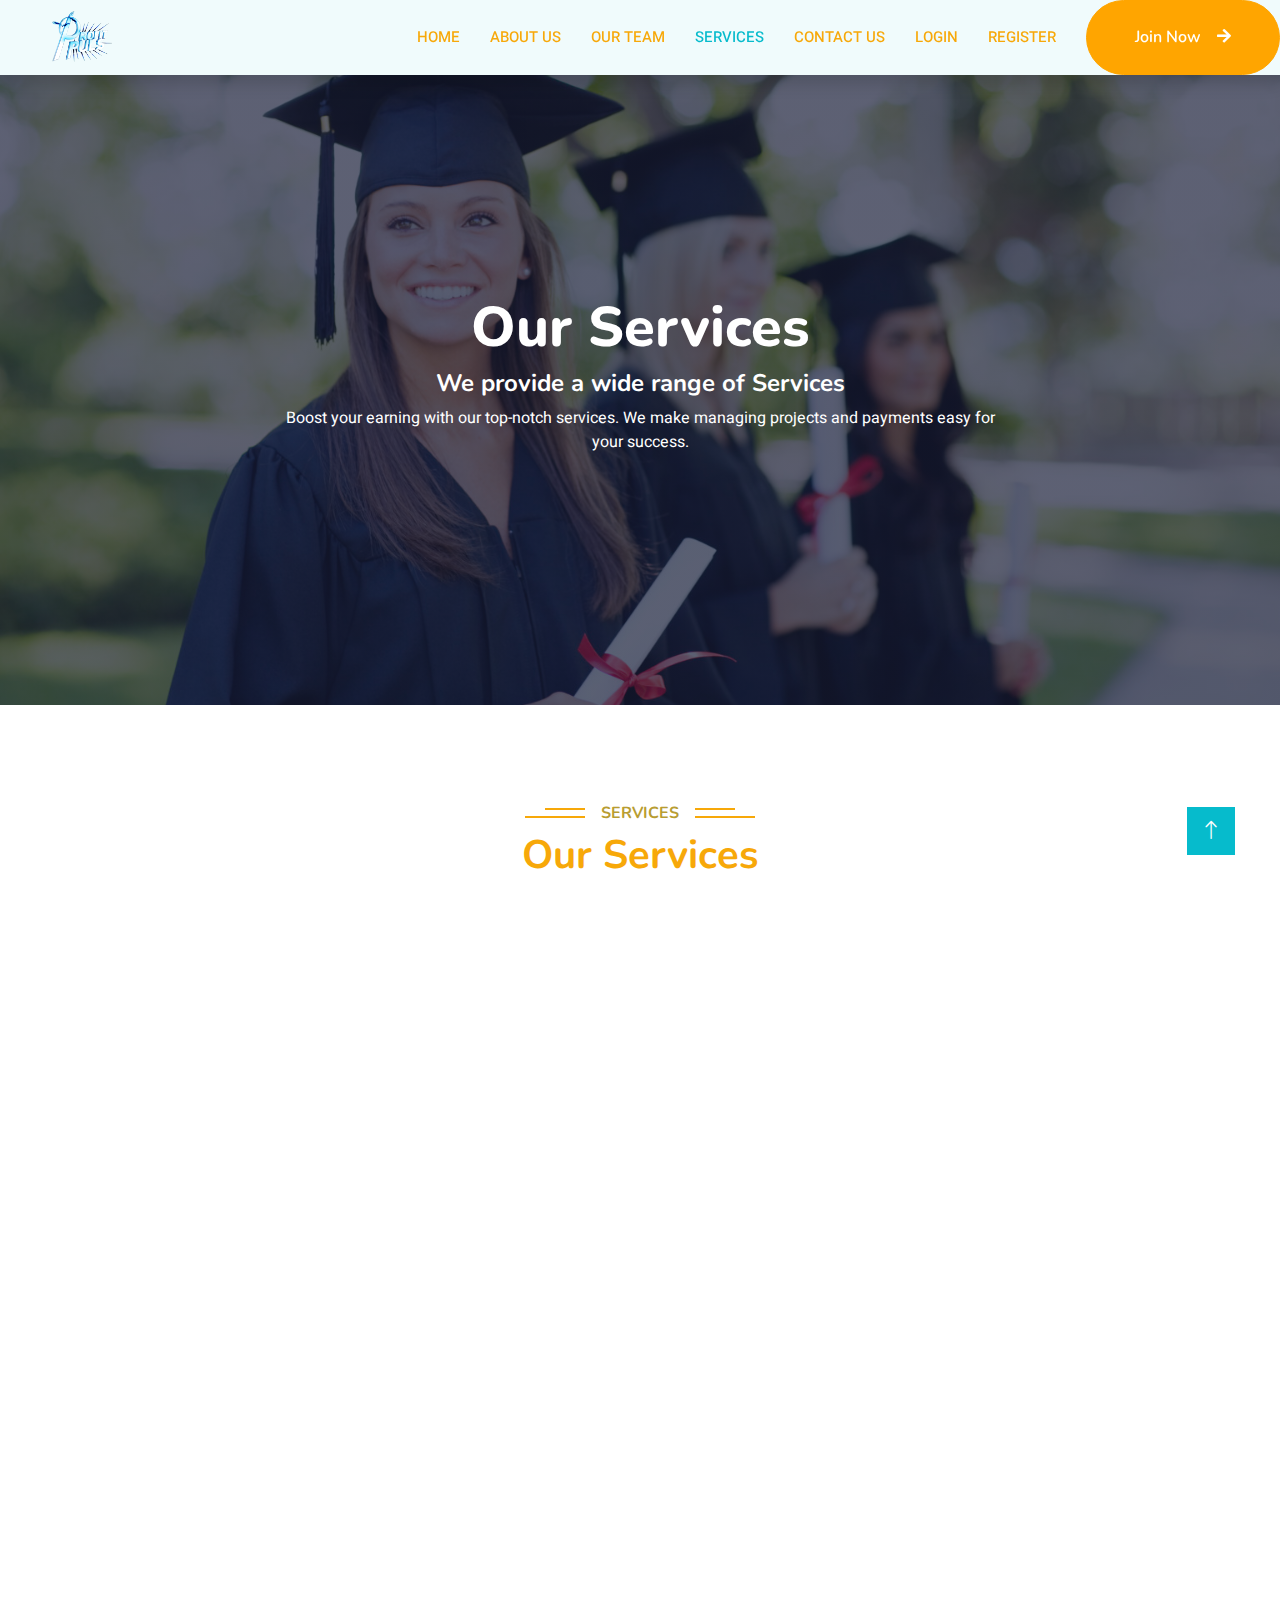
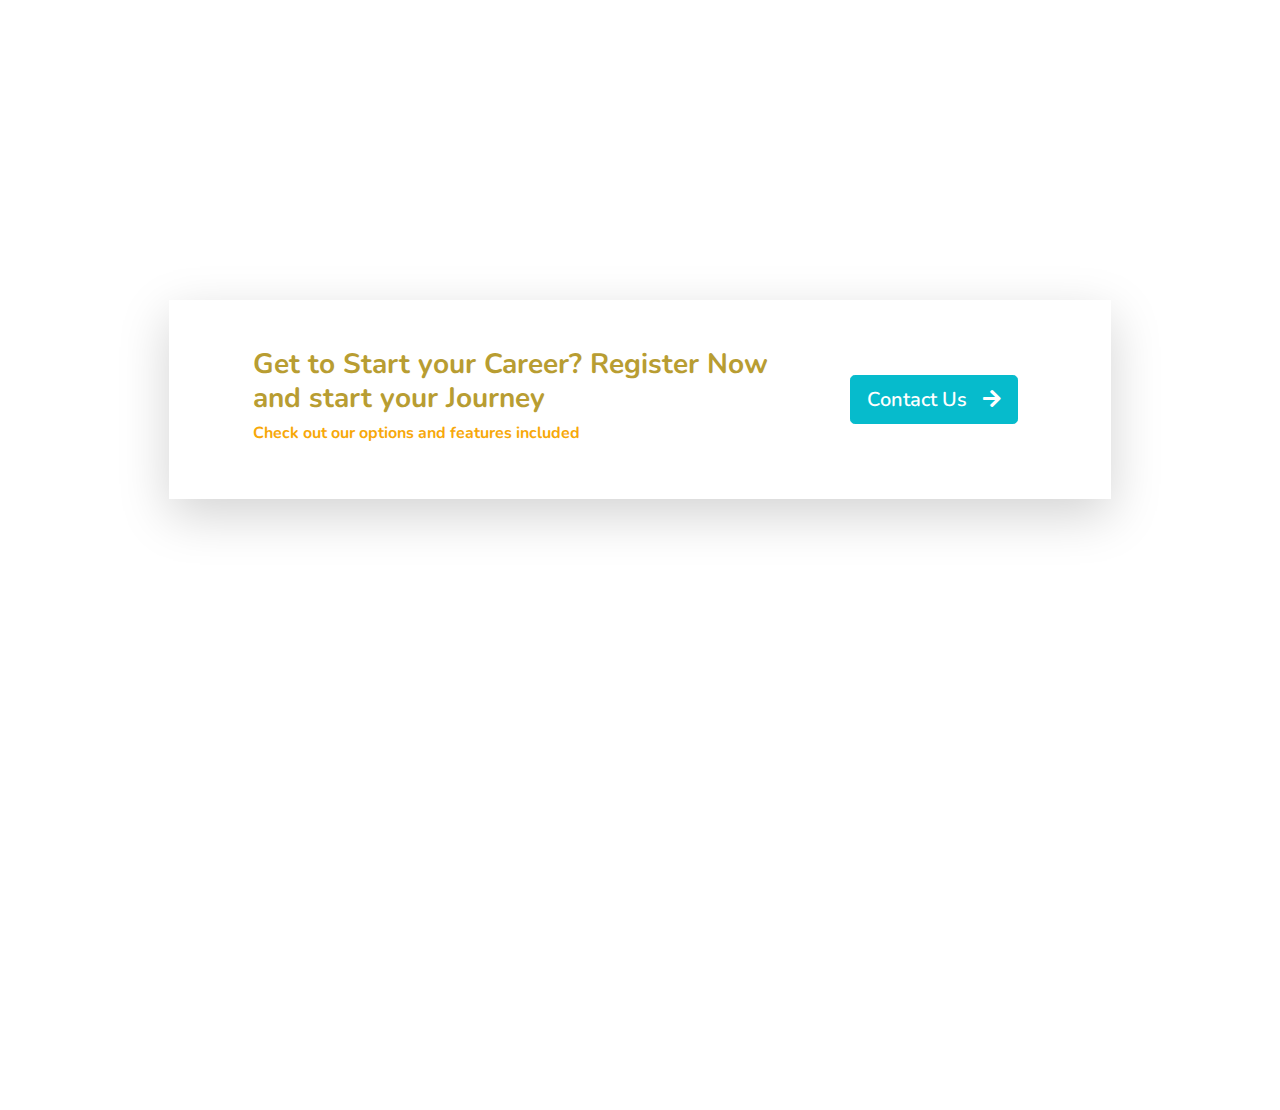
<file: www.Profitpuls.net/services.html>
<!DOCTYPE html>
<html lang="en">

<meta http-equiv="content-type" content="text/html;charset=UTF-8" /><!-- /Added by ProfitPuls -->
<head>
    <meta charset="utf-8">
    <title>ProfitPuls - Online Earning Platform</title>
    <meta content="width=device-width, initial-scale=1.0" name="viewport">
    <meta content="" name="keywords">
    <meta content="" name="description">

    <!-- Favicon -->
    <link href="img/favicon.html" rel="icon">

    <!-- Google Web Fonts -->
    <link rel="preconnect" href="https://fonts.googleapis.com/">
    <link rel="preconnect" href="https://fonts.gstatic.com/" crossorigin>
    <link href="https://fonts.googleapis.com/css2?family=Heebo:wght@400;500;600&amp;family=Nunito:wght@600;700;800&amp;display=swap" rel="stylesheet">

    <!-- Icon Font Stylesheet -->
    <link href="../cdnjs.cloudflare.com/ajax/libs/font-awesome/5.10.0/css/all.min.css" rel="stylesheet">
    <link href="../cdn.jsdelivr.net/npm/bootstrap-icons%401.4.1/font/bootstrap-icons.css" rel="stylesheet">

    <!-- Libraries Stylesheet -->
    <link href="lib/animate/animate.min.css" rel="stylesheet">
    <link href="lib/owlcarousel/assets/owl.carousel.min.css" rel="stylesheet">

    <!-- Customized Bootstrap Stylesheet -->
    <link href="css/bootstrap.min.css" rel="stylesheet">

    <!-- Template Stylesheet -->
    <link href="css/style.css" rel="stylesheet">
</head>

<body>
    <!-- Spinner Start -->
    <div id="spinner" class="show bg-white position-fixed translate-middle w-100 vh-100 top-50 start-50 d-flex align-items-center justify-content-center">
        <div class="spinner-border text-primary" style="width: 3rem; height: 3rem;" role="status">
            <span class="sr-only">Loading...</span>
        </div>
    </div>
    <!-- Spinner End -->


    <!-- Navbar Start -->
    <nav class="navbar navbar-expand-lg bg-light navbar-light shadow sticky-top p-0">
        <a href="index-2.html" class="navbar-brand d-flex align-items-center px-4 px-lg-5">
            <img src="img/logoo.png" alt="" class="me-3 h-100 w-100" style="filter: invert(100%);">
        </a>
        <button type="button" class="navbar-toggler me-4" data-bs-toggle="collapse" data-bs-target="#navbarCollapse">
            <span class="navbar-toggler-icon"></span>
        </button>
        <div class="collapse navbar-collapse" id="navbarCollapse">
            <div class="navbar-nav ms-auto p-4 p-lg-0">
                <a href="index-2.html" class="nav-item nav-link">Home</a>
                <a href="about.html" class="nav-item nav-link">About Us</a>
                <a href="team.html" class="nav-item nav-link">Our Team</a>
                <a href="services.html" class="nav-item nav-link active">Services</a>
                <a href="contact.html" class="nav-item nav-link">Contact Us</a>
                <a href="login.html" class="nav-item nav-link">Login</a>
                <a href="register.html" class="nav-item nav-link">Register</a>
            </div>
            <a href="register.html" class="btn py-4 px-lg-5 d-none d-lg-block rounded-pill" style="background-color: orange; border-color: orange; color: white;">Join Now<i class="fa fa-arrow-right ms-3"></i></a>

        </div>
    </nav>
    <!-- Navbar End -->


    <!-- Header Start -->
    <div class="container-fluid bg-primary py-5 mb-5 page-header">
        <div class="container py-5">
            <div class="row justify-content-center">
                <div class="col-sm-10 col-lg-8 text-center">
                    <h1 class="display-4 text-white animated slideInDown">Our Services</h1>
                    <h5 class="text-white fs-4 animated slideInDown">We provide a wide range of Services</h5>
                    <p class="fs-6 text-white mb-4 pb-2">Boost your earning with our top-notch services. We make managing projects and payments easy for your success.</p>
                </div>
            </div>
        </div>
    </div>
    <!-- Header End -->


    <!-- Service Start -->
    <!-- Service Start -->
<div class="container-xxl py-5">
        <div class="container">
            <div class="text-center wow fadeInUp" data-wow-delay="0.1s">
                <h6 class="section-title bg-white text-center text-primary px-3">Services</h6>
                <h1 class="mb-5">Our Services</h1>
            </div>
            <div class="row g-4">
                <div class="col-lg-3 col-sm-6 wow fadeInUp" data-wow-delay="0.1s">
                    <div class="service-item pt-3 h-100">
                        <div class="p-4">
                            <i class="bi bi-pencil-square fa-3x text-primary mb-4"></i>
                            <h5 class="mb-3">Assignment work</h5>
                            <p>Our assignment work services are designed to support students in their academic journey, offering a reliable and comprehensive solution to their coursework challenges.</p>
                        </div>
                    </div>
                </div>
                <div class="col-lg-3 col-sm-6 wow fadeInUp" data-wow-delay="0.3s">
                    <div class="service-item pt-3 h-100">
                        <div class="p-4">
                            <i class="bi bi-file-earmark-medical-fill fa-3x text-primary mb-4"></i>
                            <h5 class="mb-3">Product Saling</h5>
                            <p>Maximize your online sales with our streamlined product selling services. Create a personalized online store, manage your inventory, and process secure payments with ease.</p>
                        </div>
                    </div>
                </div>
                <div class="col-lg-3 col-sm-6 wow fadeInUp" data-wow-delay="0.5s">
                    <div class="service-item pt-3 h-100">
                        <div class="p-4">
                            <i class="bi bi-keyboard fa-3x text-primary mb-4"></i>
                            <h5 class="mb-3">Data Entry</h5>
                            <p>Our data entry services specialize in accurately inputting information into databases and spreadsheets, ensuring efficiency and precision.</p>
                        </div>
                    </div>
                </div>
                <div class="col-lg-3 col-sm-6 wow fadeInUp" data-wow-delay="0.7s">
                    <div class="service-item pt-3 h-100">
                        <div class="p-4">
                            <i class="bi bi-link-45deg fa-3x text-primary mb-4"></i>
                            <h5 class="mb-3">Links sharing</h5>
                            <p>Link-sharing services play a vital role in today's digital landscape, simplifying the sharing of web links among users.</p>
                        </div>
                    </div>
                </div>
            </div>
        </div>
    </div>
    <!-- Service End -->    <!-- Service End -->


    <!-- Testimonial Start -->
     <!-- Testimonial Start -->
 <div class="container-xxl py-5 wow fadeInUp" data-wow-delay="0.1s">
        <div class="container">
            <div class="text-center">
                <h6 class="section-title bg-white text-center text-primary px-3">Testimonial</h6>
                <h1 class="mb-5">Inspiring Testimonials</h1>
            </div>
            <div class="owl-carousel testimonial-carousel position-relative">
                <div class="testimonial-item text-center">
                    <i class="bi bi-person-circle fa-4x text-primary"></i>
                    <h5 class="mb-0">Malika Rasheeds</h5>
                    <p></p>
                    <div class="testimonial-text bg-light text-center p-4">
                    <p class="mb-0">As a freelancer, this platform has opened doors to a plethora of projects. The straightforward process and timely payments make it my go-to for online earning. Truly satisfied!</p>
                    </div>
                </div>
                <div class="testimonial-item text-center">
                    <i class="bi bi-person-circle fa-4x text-primary"></i>
                    <h5 class="mb-0">Saim Jutt</h5>
                    <p></p>
                    <div class="testimonial-text bg-light text-center p-4">
                    <p class="mb-0">I've experienced real financial growth through this platform. The ease of use, coupled with genuine earning potential, makes it a standout choice. Grateful for the opportunities!</p>
                    </div>
                </div>
                <div class="testimonial-item text-center">
                    <i class="bi bi-person-circle fa-4x text-primary"></i>
                    <h5 class="mb-0">Ali Raza</h5>
                    <p></p>
                    <div class="testimonial-text bg-light text-center p-4 h-100">
                    <p class="mb-0">Joining this transformative online earning platform has been a game-changer for me. The opportunities are diverse, and the exceptional support is highly recommended!</p>
                    </div>
                </div>
                <div class="testimonial-item text-center">
                    <i class="bi bi-person-circle fa-4x text-primary"></i>
                    <h5 class="mb-0">Ali Akhtar</h5>
                    <p></p>
                    <div class="testimonial-text bg-light text-center p-4">
                    <p class="mb-0">This platform's ease of use and genuine earning potential have fueled my financial growth. Grateful for life-changing opportunities that continue to make a significant impact.</p>
                    </div>
                </div>
            </div>
        </div>
    </div>
    <!-- Testimonial End -->    <!-- Testimonial End -->

    
    <!-- contact banner start -->
    <!-- contact banner start -->
<div class="container-fluid bg-classic d-flex justify-content-center">
        <div class="row d-flex align-items-center shadow-lg w-75 p-5" style="justify-content: space-evenly;">
            <div class="col-md-8">
                <h3 class="text-primary">Get to Start your Career? Register Now and start your Journey</h3>
                <p class="h6">Check out our options and features included</p>
            </div>
            <div class="col-md-3 d-flex justify-content-center mt-lg-0">
                <a class="btn btn-primary btn-lg p-6" href="contact.html">
                    <span class="align-middle">Contact Us<i class="fa fa-arrow-right ms-3"></i></span>
                </a>
            </div>
        </div>
    </div>    
    <!-- contact banner end -->  
    <!-- contact banner end -->
        

    <!-- Footer Start -->
    <!-- Footer Start -->
<div class="container-fluid bg-dark text-light footer pt-3 mt-5 wow fadeIn" data-wow-delay="0.1s">
        <div class="container py-5">
            <div class="row g-5">
                <div class="col-lg-4 col-md-6">
                    <a href="index-2.html" class="d-flex ">
                        <img src="img/logoo.png" alt="" class="me-3 w-50 h-50">
                    </a>
                    <p>Enhance your freelancing journey with Income – a solution that simplifies project management and payments. Experience the ease of smart automation, beautifully crafted invoices, swift proposals, and a user-friendly dashboard, making accounting both effortless and enjoyable. Work intelligently, not strenuously.</p>
                </div>
                <div class="col-lg-2 col-md-6">
                    <h4 class="text-white mb-3">Quick Link</h4>
                    <a class="btn btn-link" href="index-2.html">Home</a>
                    <a class="btn btn-link" href="about.html">About Us</a>
                    <a class="btn btn-link" href="team.html">Our Team</a>
                    <a class="btn btn-link" href="services.html">Services</a>
                    <a class="btn btn-link" href="contact.html">Contact Us</a>
                </div>
                <div class="col-lg-3 col-md-6">
                    <h4 class="text-white mb-3">Contact</h4>
                    <p class="mb-2"><i class="fa fa-map-marker-alt me-3"></i>Sector J DHA Phase 6,Lahore</p>
                    <p class="mb-2"><i class="fa fa-envelope me-3"></i>Realprofitpuls22@gmail.com</p>
                    <p class="mb-2"><i class="fa fa-phone-alt me-3"></i>+923000437061</p>
                </div>
                <div class="col-lg-3 col-md-6">
                    <h4 class="text-white mb-3">Gallery</h4>
                    <div class="row g-2 pt-2">
                        <div class="col-4">
                            <img class="img-fluid bg-light p-1" src="img/course-1.jpg" alt="">
                        </div>
                        <div class="col-4">
                            <img class="img-fluid bg-light p-1" src="img/course-2.jpg" alt="">
                        </div>
                        <div class="col-4">
                            <img class="img-fluid bg-light p-1" src="img/course-3.jpg" alt="">
                        </div>
                        <div class="col-4">
                            <img class="img-fluid bg-light p-1" src="img/course-2.jpg" alt="">
                        </div>
                        <div class="col-4">
                            <img class="img-fluid bg-light p-1" src="img/course-3.jpg" alt="">
                        </div>
                        <div class="col-4">
                            <img class="img-fluid bg-light p-1" src="img/course-1.jpg" alt="">
                        </div>
                    </div>
                </div>
            </div>
        </div>
        <div class="container">
            <div class="copyright">
                <div class="row">
                    <div class="col text-center text-md-start mb-3 mb-md-0">
                        &copy; Copyright 2024 | <a class="border-bottom" href="index-2.html">ProfitPuls</a> | All Right Reserved.
                    </div>
                </div>
            </div>
        </div>
    </div>    
<!-- Footer End -->   
    <!-- Footer End -->


    <!-- Back to Top -->
    <a href="#" class="btn btn-lg btn-primary btn-lg-square back-to-top"><i class="bi bi-arrow-up"></i></a>


    <!-- JavaScript Libraries -->
    <script src="../code.jquery.com/jquery-3.4.1.min.js"></script>
    <script src="../cdn.jsdelivr.net/npm/bootstrap%405.0.0/dist/js/bootstrap.bundle.min.js"></script>
    <script src="lib/wow/wow.min.js"></script>
    <script src="lib/easing/easing.min.js"></script>
    <script src="lib/waypoints/waypoints.min.js"></script>
    <script src="lib/owlcarousel/owl.carousel.min.js"></script>

    <!-- Template Javascript -->
    <script src="js/main.js"></script>
</body>


<!-- Mirrored from www.ProfitPuls.net/services.php by ProfitPuls Website Copier/3.x [XR&CO'2014], Sun, 04 Aug 2024 08:15:26 GMT -->
</html>
</file>
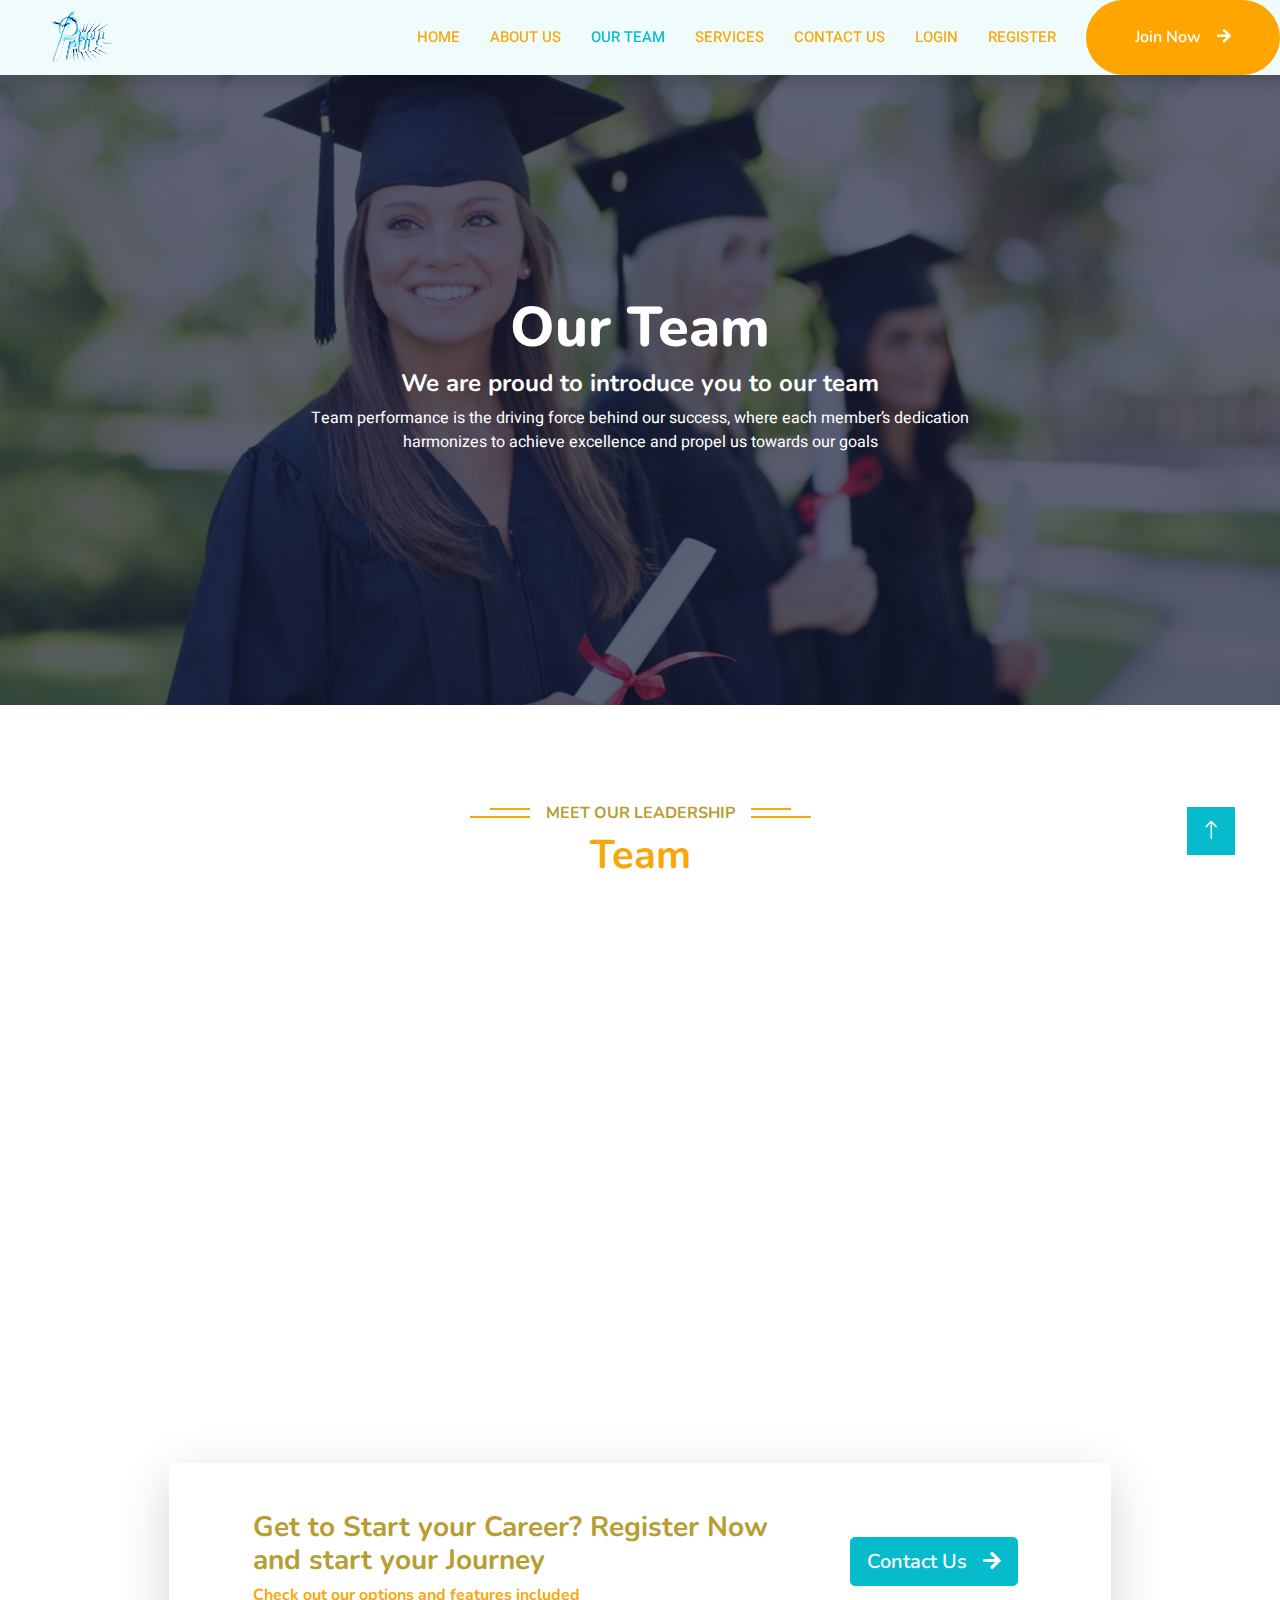
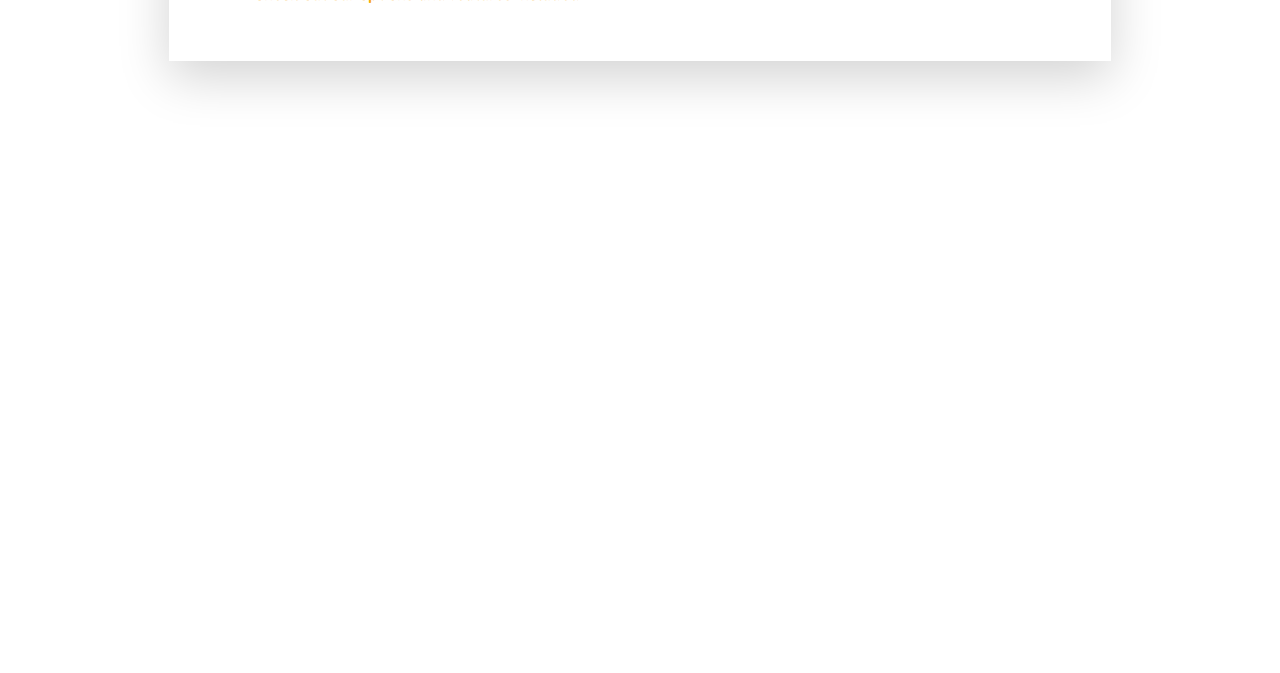
<file: www.Profitpuls.net/team.html>
<!DOCTYPE html>
<html lang="en">


<meta http-equiv="content-type" content="text/html;charset=UTF-8" /><!-- /Added by HTTrack -->
<head>
    <meta charset="utf-8">
    <title>ProfitPuls - Online Earning Platform</title>
    <meta content="width=device-width, initial-scale=1.0" name="viewport">
    <meta content="" name="keywords">
    <meta content="" name="description">

    <!-- Favicon -->
    <link href="img/favicon.html" rel="icon">

    <!-- Google Web Fonts -->
    <link rel="preconnect" href="https://fonts.googleapis.com/">
    <link rel="preconnect" href="https://fonts.gstatic.com/" crossorigin>
    <link href="https://fonts.googleapis.com/css2?family=Heebo:wght@400;500;600&amp;family=Nunito:wght@600;700;800&amp;display=swap" rel="stylesheet">

    <!-- Icon Font Stylesheet -->
    <link href="../cdnjs.cloudflare.com/ajax/libs/font-awesome/5.10.0/css/all.min.css" rel="stylesheet">
    <link href="../cdn.jsdelivr.net/npm/bootstrap-icons%401.4.1/font/bootstrap-icons.css" rel="stylesheet">

    <!-- Libraries Stylesheet -->
    <link href="lib/animate/animate.min.css" rel="stylesheet">
    <link href="lib/owlcarousel/assets/owl.carousel.min.css" rel="stylesheet">

    <!-- Customized Bootstrap Stylesheet -->
    <link href="css/bootstrap.min.css" rel="stylesheet">

    <!-- Template Stylesheet -->
    <link href="css/style.css" rel="stylesheet">
</head>

<body>
    <!-- Spinner Start -->
    <div id="spinner" class="show bg-white position-fixed translate-middle w-100 vh-100 top-50 start-50 d-flex align-items-center justify-content-center">
        <div class="spinner-border text-primary" style="width: 3rem; height: 3rem;" role="status">
            <span class="sr-only">Loading...</span>
        </div>
    </div>
    <!-- Spinner End -->


    <!-- Navbar Start -->
    <nav class="navbar navbar-expand-lg bg-light navbar-light shadow sticky-top p-0">
        <a href="index-2.html" class="navbar-brand d-flex align-items-center px-4 px-lg-5">
            <img src="img/logoo.png" alt="" class="me-3 h-100 w-100" style="filter: invert(100%);">
        </a>
        <button type="button" class="navbar-toggler me-4" data-bs-toggle="collapse" data-bs-target="#navbarCollapse">
            <span class="navbar-toggler-icon"></span>
        </button>
        <div class="collapse navbar-collapse" id="navbarCollapse">
            <div class="navbar-nav ms-auto p-4 p-lg-0">
                <a href="index-2.html" class="nav-item nav-link">Home</a>
                <a href="about.html" class="nav-item nav-link">About Us</a>
                <a href="team.html" class="nav-item nav-link active">Our Team</a>
                <a href="services.html" class="nav-item nav-link">Services</a>
                <a href="contact.html" class="nav-item nav-link">Contact Us</a>
                <a href="login.html" class="nav-item nav-link">Login</a>
                <a href="register.html" class="nav-item nav-link">Register</a>
            </div>
            <a href="register.html" class="btn py-4 px-lg-5 d-none d-lg-block rounded-pill" style="background-color: orange; border-color: orange; color: white;">Join Now<i class="fa fa-arrow-right ms-3"></i></a>


        </div>
    </nav>
    <!-- Navbar End -->


    <!-- Header Start -->
    <div class="container-fluid bg-primary py-5 mb-5 page-header">
        <div class="container py-5">
            <div class="row justify-content-center">
                <div class="col-sm-10 col-lg-8 text-center">
                    <h1 class="display-4 text-white animated slideInDown">Our Team</h1>
                    <h5 class="text-white fs-4 animated slideInDown">We are proud to introduce you to our team</h5>
                    <p class="fs-6 text-white mb-4 pb-2">Team performance is the driving force behind our success, where each member’s dedication harmonizes to achieve excellence and propel us towards our goals</p>
                </div>
            </div>
        </div>
    </div>
    <!-- Header End -->


    <!-- Team Start -->
    <div class="container-xxl py-5">
        <div class="container">
            <div class="text-center wow fadeInUp" data-wow-delay="0.1s">
                <h6 class="section-title bg-white text-center text-primary px-3">Meet Our Leadership</h6>
                <h1 class="mb-5">Team</h1>
            </div>
            <div class="row g-4">
                <div class="col-lg-3 col-md-6 wow fadeInUp" data-wow-delay="0.5s">
                    <div class="team-item bg-light">
                        <div class="overflow-hidden">
                            <img class="img-fluid" src="img/team-3.jpg" alt="">
                        </div>
                        <div class="text-center p-4">
                            <h5 class="mb-0">Mark Willson</h5>
                            <small>CEO</small>
                        </div>
                    </div>
                </div>
                <div class="col-lg-3 col-md-6 wow fadeInUp" data-wow-delay="0.1s">
                    <div class="team-item bg-light">
                        <div class="overflow-hidden">
                            <img class="img-fluid" src="img/team-1.jpg" alt="">
                        </div>
                        <div class="text-center p-4">
                            <h5 class="mb-0">Binyamin Khan</h5>
                            <small>COUNTRY HEAD</small>
                        </div>
                    </div>
                </div>
                <div class="col-lg-3 col-md-6 wow fadeInUp" data-wow-delay="0.7s">
                    <div class="team-item bg-light">
                        <div class="overflow-hidden">
                            <img class="img-fluid" src="img/team-4.jpg" alt="">
                        </div>
                        <div class="text-center p-4">
                            <h5 class="mb-0">Bisma</h5>
                            <small>HR</small>
                        </div>
                    </div>
                </div>
                <div class="col-lg-3 col-md-6 wow fadeInUp" data-wow-delay="0.3s">
                    <div class="team-item bg-light">
                        <div class="overflow-hidden">
                            <img class="img-fluid" src="img/team-2.jpg" alt="">
                        </div>
                        <div class="text-center p-4">
                            <h5 class="mb-0">Maria</h5>
                            <small>Trainer</small>
                        </div>
                    </div>
                </div>
            </div>
        </div>
    </div>
    <!-- Team End -->
        

    <!-- contact banner start -->
    <!-- contact banner start -->
<div class="container-fluid bg-classic d-flex justify-content-center">
        <div class="row d-flex align-items-center shadow-lg w-75 p-5" style="justify-content: space-evenly;">
            <div class="col-md-8">
                <h3 class="text-primary">Get to Start your Career? Register Now and start your Journey</h3>
                <p class="h6">Check out our options and features included</p>
            </div>
            <div class="col-md-3 d-flex justify-content-center mt-lg-0">
                <a class="btn btn-primary btn-lg p-6" href="contact.html">
                    <span class="align-middle">Contact Us<i class="fa fa-arrow-right ms-3"></i></span>
                </a>
            </div>
        </div>
    </div>    
    <!-- contact banner end -->      
    <!-- contact banner end -->
        

    <!-- Footer Start -->
    <!-- Footer Start -->
<div class="container-fluid bg-dark text-light footer pt-3 mt-5 wow fadeIn" data-wow-delay="0.1s">
        <div class="container py-5">
            <div class="row g-5">
                <div class="col-lg-4 col-md-6">
                    <a href="index-2.html" class="d-flex ">
                        <img src="img/logoo.png" alt="" class="me-3 w-50 h-50">
                    </a>
                    <p>Enhance your freelancing journey with Income – a solution that simplifies project management and payments. Experience the ease of smart automation, beautifully crafted invoices, swift proposals, and a user-friendly dashboard, making accounting both effortless and enjoyable. Work intelligently, not strenuously.</p>
                </div>
                <div class="col-lg-2 col-md-6">
                    <h4 class="text-white mb-3">Quick Link</h4>
                    <a class="btn btn-link" href="index-2.html">Home</a>
                    <a class="btn btn-link" href="about.html">About Us</a>
                    <a class="btn btn-link" href="team.html">Our Team</a>
                    <a class="btn btn-link" href="services.html">Services</a>
                    <a class="btn btn-link" href="contact.html">Contact Us</a>
                </div>
                <div class="col-lg-3 col-md-6">
                    <h4 class="text-white mb-3">Contact</h4>
                    <p class="mb-2"><i class="fa fa-map-marker-alt me-3"></i>Sector J DHA Phase 6,Lahore</p>
                    <p class="mb-2"><i class="fa fa-envelope me-3"></i>Realprofitpuls22@gmail.com</p>
                    <p class="mb-2"><i class="fa fa-phone-alt me-3"></i>+923000437061</p>
                </div>
                <div class="col-lg-3 col-md-6">
                    <h4 class="text-white mb-3">Gallery</h4>
                    <div class="row g-2 pt-2">
                        <div class="col-4">
                            <img class="img-fluid bg-light p-1" src="img/course-1.jpg" alt="">
                        </div>
                        <div class="col-4">
                            <img class="img-fluid bg-light p-1" src="img/course-2.jpg" alt="">
                        </div>
                        <div class="col-4">
                            <img class="img-fluid bg-light p-1" src="img/course-3.jpg" alt="">
                        </div>
                        <div class="col-4">
                            <img class="img-fluid bg-light p-1" src="img/course-2.jpg" alt="">
                        </div>
                        <div class="col-4">
                            <img class="img-fluid bg-light p-1" src="img/course-3.jpg" alt="">
                        </div>
                        <div class="col-4">
                            <img class="img-fluid bg-light p-1" src="img/course-1.jpg" alt="">
                        </div>
                    </div>
                </div>
            </div>
        </div>
        <div class="container">
            <div class="copyright">
                <div class="row">
                    <div class="col text-center text-md-start mb-3 mb-md-0">
                        &copy; Copyright 2024 | <a class="border-bottom" href="index-2.html">ProfitPuls</a> | All Right Reserved.
                    </div>
                </div>
            </div>
        </div>
    </div>    
<!-- Footer End -->   
    <!-- Footer End -->


    <!-- Back to Top -->
    <a href="#" class="btn btn-lg btn-primary btn-lg-square back-to-top"><i class="bi bi-arrow-up"></i></a>


    <!-- JavaScript Libraries -->
    <script src="../code.jquery.com/jquery-3.4.1.min.js"></script>
    <script src="../cdn.jsdelivr.net/npm/bootstrap%405.0.0/dist/js/bootstrap.bundle.min.js"></script>
    <script src="lib/wow/wow.min.js"></script>
    <script src="lib/easing/easing.min.js"></script>
    <script src="lib/waypoints/waypoints.min.js"></script>
    <script src="lib/owlcarousel/owl.carousel.min.js"></script>

    <!-- Template Javascript -->
    <script src="js/main.js"></script>
</body>


<!-- Mirrored from www.ProfitPuls.net/team.php by HTTrack Website Copier/3.x [XR&CO'2014], Sun, 04 Aug 2024 08:15:26 GMT -->
</html>
</file>
<file: www.Profitpuls.net/css/style.css>
/********** Template CSS **********/
:root {
    --primary: #06BBCC;
    --light: #F0FBFC;
    --dark: #f7a809;
    --whitesmoke: whitesmoke;
}

.fw-medium {
    font-weight: 600 !important;
}

.fw-semi-bold {
    font-weight: 700 !important;
}

.back-to-top {
    position: fixed;
    display: none;
    right: 45px;
    bottom: 45px;
    z-index: 99;
}


/*** Spinner ***/
#spinner {
    opacity: 0;
    visibility: hidden;
    transition: opacity .5s ease-out, visibility 0s linear .5s;
    z-index: 99999;
}

#spinner.show {
    transition: opacity .5s ease-out, visibility 0s linear 0s;
    visibility: visible;
    opacity: 1;
}


/*** Button ***/
.btn {
    font-family: 'Nunito', sans-serif;
    font-weight: 600;
    transition: .5s;
}

.btn.btn-primary,
.btn.btn-secondary {
    color: #FFFFFF;
}

.btn-square {
    width: 38px;
    height: 38px;
}

.btn-sm-square {
    width: 32px;
    height: 32px;
}

.btn-lg-square {
    width: 48px;
    height: 48px;
}

.btn-square,
.btn-sm-square,
.btn-lg-square {
    padding: 0;
    display: flex;
    align-items: center;
    justify-content: center;
    font-weight: normal;
    border-radius: 0px;
}


/*** Navbar ***/
.navbar .dropdown-toggle::after {
    border: none;
    content: "\f107";
    font-family: "Font Awesome 5 Free";
    font-weight: 900;
    vertical-align: middle;
    margin-left: 8px;
}

.navbar-light .navbar-nav .nav-link {
    margin-right: 30px;
    padding: 25px 0;
    color: #FFFFFF;
    font-size: 15px;
    text-transform: uppercase;
    outline: none;
}

.navbar-light .navbar-nav .nav-link:hover,
.navbar-light .navbar-nav .nav-link.active {
    color: var(--primary);
}

@media (max-width: 991.98px) {
    .navbar-light .navbar-nav .nav-link  {
        margin-right: 0;
        padding: 10px 0;
    }

    .navbar-light .navbar-nav {
        border-top: 1px solid #EEEEEE;
    }
}

.navbar-light .navbar-brand,
.navbar-light a.btn {
    height: 75px;
}

.navbar-light .navbar-nav .nav-link {
    color: var(--dark);
    font-weight: 500;
}

.navbar-light.sticky-top {
    top: -100px;
    transition: .5s;
}

@media (min-width: 992px) {
    .navbar .nav-item .dropdown-menu {
        display: block;
        margin-top: 0;
        opacity: 0;
        visibility: hidden;
        transition: .5s;
    }

    .navbar .dropdown-menu.fade-down {
        top: 100%;
        transform: rotateX(-75deg);
        transform-origin: 0% 0%;
    }

    .navbar .nav-item:hover .dropdown-menu {
        top: 100%;
        transform: rotateX(0deg);
        visibility: visible;
        transition: .5s;
        opacity: 1;
    }
}


/*** Header carousel ***/
@media (max-width: 768px) {
    .header-carousel .owl-carousel-item {
        position: relative;
        min-height: 500px;
    }
    
    .header-carousel .owl-carousel-item img {
        position: absolute;
        width: 100%;
        height: 100%;
        object-fit: cover;
    }
}

.header-carousel .owl-nav {
    position: absolute;
    top: 50%;
    right: 8%;
    transform: translateY(-50%);
    display: flex;
    flex-direction: column;
}

.header-carousel .owl-nav .owl-prev,
.header-carousel .owl-nav .owl-next {
    margin: 7px 0;
    width: 45px;
    height: 45px;
    display: flex;
    align-items: center;
    justify-content: center;
    color: #FFFFFF;
    background: transparent;
    border: 1px solid #FFFFFF;
    font-size: 22px;
    transition: .5s;
}

.header-carousel .owl-nav .owl-prev:hover,
.header-carousel .owl-nav .owl-next:hover {
    background: var(--primary);
    border-color: var(--primary);
}

.page-header {
    background: linear-gradient(rgba(24, 29, 56, .7), rgba(24, 29, 56, .7)), url(../img/carousel-1.jpg);
    background-position: center center;
    background-repeat: no-repeat;
    background-size: cover;
    height: 70vh;
    display: flex;
    align-items: center;
}

.page-header-inner {
    background: rgba(15, 23, 43, .7);
}

.breadcrumb-item + .breadcrumb-item::before {
    color: var(--light);
}


/*** Section Title ***/
.section-title {
    position: relative;
    display: inline-block;
    text-transform: uppercase;
}

.section-title::before {
    position: absolute;
    content: "";
    width: calc(100% + 80px);
    height: 2px;
    top: 4px;
    left: -40px;
    background: #f7a809;
    z-index: -1;
}

.section-title::after {
    position: absolute;
    content: "";
    width: calc(100% + 120px);
    height: 2px;
    bottom: 5px;
    left: -60px;
    background: #f7a809;
    z-index: -1;
}

.section-title.text-start::before {
    width: calc(100% + 40px);
    left: 0;
}

.section-title.text-start::after {
    width: calc(100% + 60px);
    left: 0;
}


/*** Service ***/
.service-item {
    background: var(--light);
    transition: .5s;
}

.service-item:hover {
    margin-top: -10px;
    background: #f7a809;
}

.service-item * {
    transition: .5s;
}

.service-item:hover * {
    color: var(--light) !important;
}

.bg-whitesmoke{
    background: var(--whitesmoke);
}


/*** Categories & Courses ***/
.category img,
.course-item img {
    transition: .5s;
}

.category a:hover img,
.course-item:hover img {
    transform: scale(1.1);
}


/*** Team ***/
.team-item img {
    transition: .5s;
}

.team-item:hover img {
    transform: scale(1.1);
}


/*** Testimonial ***/
.testimonial-carousel::before {
    position: absolute;
    content: "";
    top: 0;
    left: 0;
    height: 100%;
    width: 0;
    background: linear-gradient(to right, rgba(255, 255, 255, 1) 0%, rgba(255, 255, 255, 0) 100%);
    z-index: 1;
}

.testimonial-carousel::after {
    position: absolute;
    content: "";
    top: 0;
    right: 0;
    height: 100%;
    width: 0;
    background: linear-gradient(to left, rgba(255, 255, 255, 1) 0%, rgba(255, 255, 255, 0) 100%);
    z-index: 1;
}

@media (min-width: 768px) {
    .testimonial-carousel::before,
    .testimonial-carousel::after {
        width: 200px;
    }
}

@media (min-width: 992px) {
    .testimonial-carousel::before,
    .testimonial-carousel::after {
        width: 300px;
    }
}

.testimonial-carousel .owl-item .testimonial-text,
.testimonial-carousel .owl-item.center .testimonial-text * {
    transition: .5s;
}

.testimonial-carousel .owl-item.center .testimonial-text {
    background: var(--primary) !important;
}

.testimonial-carousel .owl-item.center .testimonial-text * {
    color: #FFFFFF !important;
}

.testimonial-carousel .owl-dots {
    margin-top: 24px;
    display: flex;
    align-items: flex-end;
    justify-content: center;
}

.testimonial-carousel .owl-dot {
    position: relative;
    display: inline-block;
    margin: 0 5px;
    width: 15px;
    height: 15px;
    border: 1px solid #CCCCCC;
    transition: .5s;
}

.testimonial-carousel .owl-dot.active {
    background: var(--primary);
    border-color: var(--primary);
}


/*** Footer ***/
.footer .btn.btn-social {
    margin-right: 5px;
    width: 35px;
    height: 35px;
    display: flex;
    align-items: center;
    justify-content: center;
    color: var(--light);
    font-weight: normal;
    border: 1px solid #FFFFFF;
    border-radius: 35px;
    transition: .3s;
}

.footer .btn.btn-social:hover {
    color: var(--primary);
}

.footer .btn.btn-link {
    display: block;
    margin-bottom: 5px;
    padding: 0;
    text-align: left;
    color: #FFFFFF;
    font-size: 15px;
    font-weight: normal;
    text-transform: capitalize;
    transition: .3s;
}

.footer .btn.btn-link::before {
    position: relative;
    content: "\f105";
    font-family: "Font Awesome 5 Free";
    font-weight: 900;
    margin-right: 10px;
}

.footer .btn.btn-link:hover {
    letter-spacing: 1px;
    box-shadow: none;
}

.footer .copyright {
    padding: 25px 0;
    font-size: 15px;
    border-top: 1px solid rgba(256, 256, 256, .1);
}

.footer .copyright a {
    color: var(--light);
}

.footer .footer-menu a {
    margin-right: 15px;
    padding-right: 15px;
    border-right: 1px solid rgba(255, 255, 255, .1);
}

.footer .footer-menu a:last-child {
    margin-right: 0;
    padding-right: 0;
    border-right: none;
}

/* sign up */
.signup-container {
    max-width: 500px;
    margin: auto;
    margin-top: 100px;
    margin-bottom: 100px;
}

.signup-card {
    border: 1px solid #dcdcdc;
    border-radius: 8px;
    padding: 20px;
    background-color: #ffffff;
    box-shadow: 0 0 10px rgba(0, 0, 0, 0.1);
}

/* login */
.login-container {
    max-width: 500px;
    margin: auto;
    margin-top: 100px;
    margin-bottom: 100px;
}

.login-card {
    border: 1px solid #dcdcdc;
    border-radius: 8px;
    padding: 20px;
    background-color: #ffffff;
    box-shadow: 0 0 10px rgba(0, 0, 0, 0.1);
}
</file>
